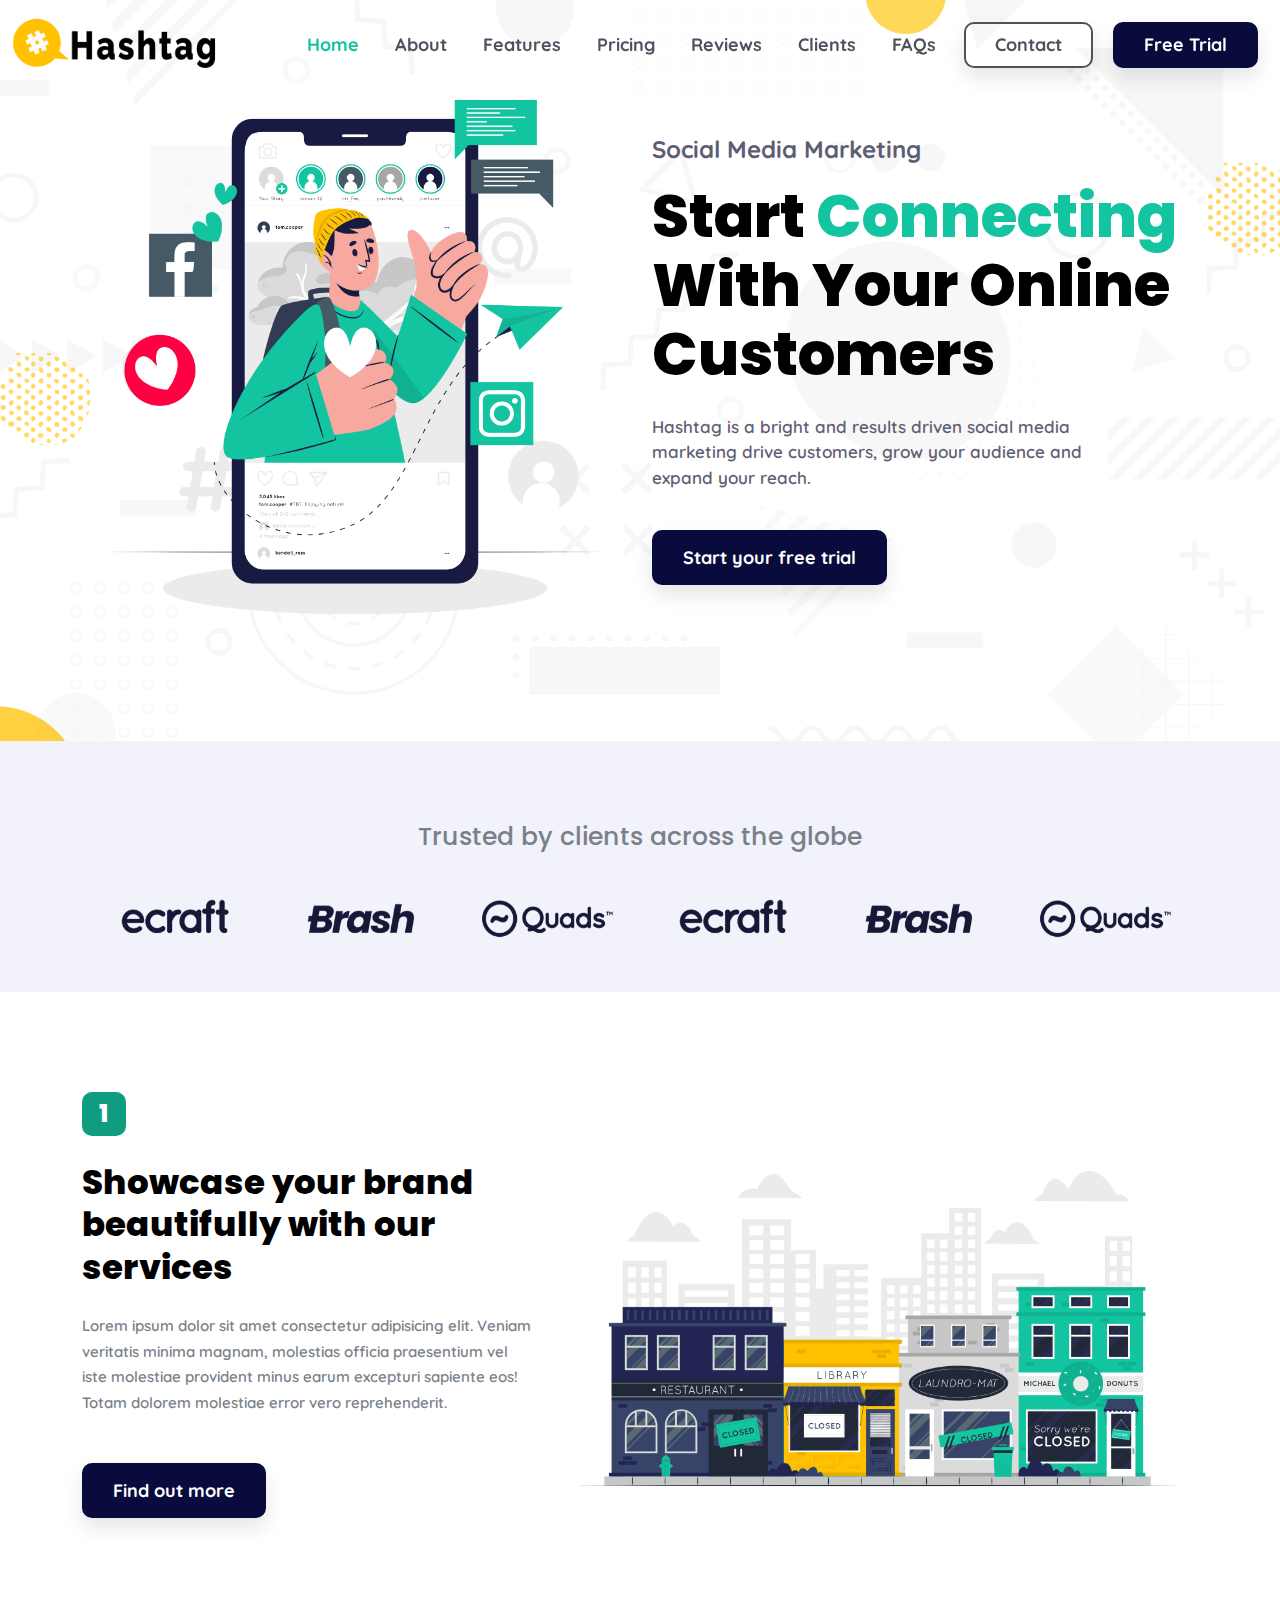
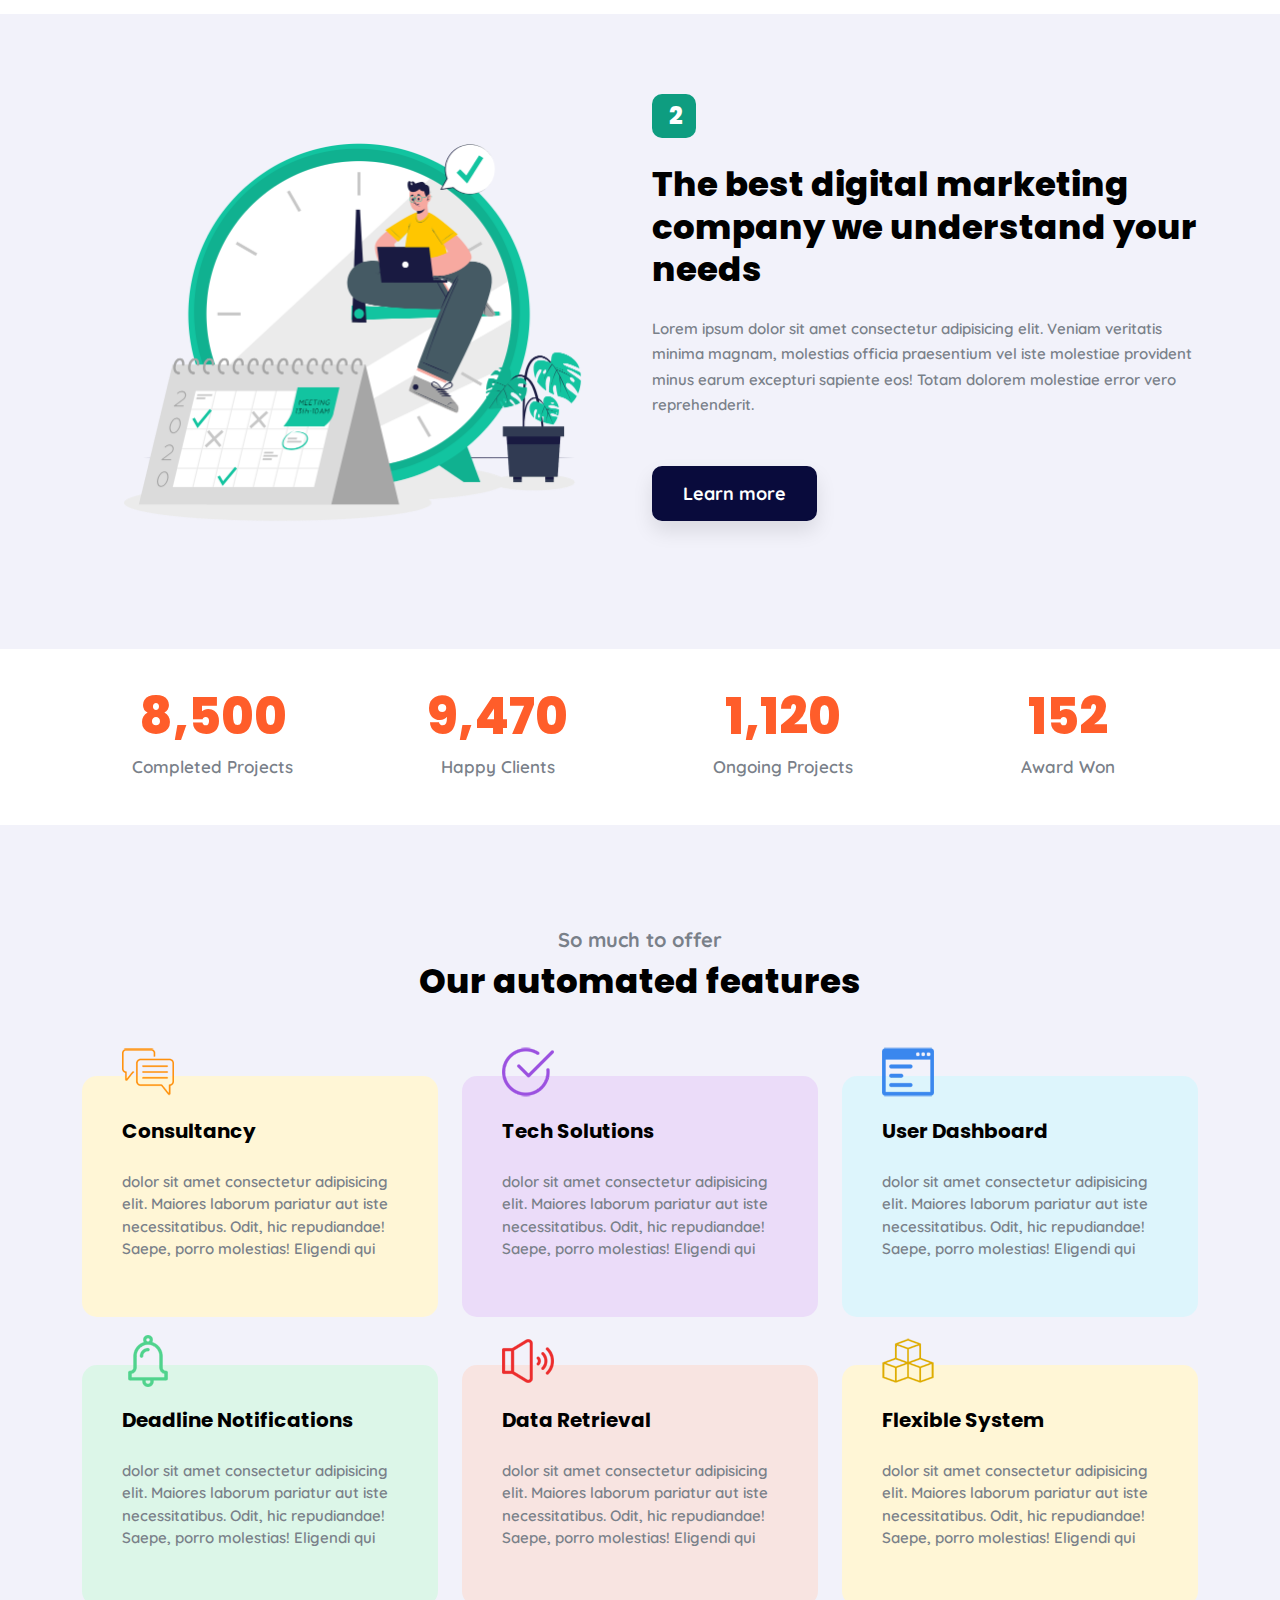
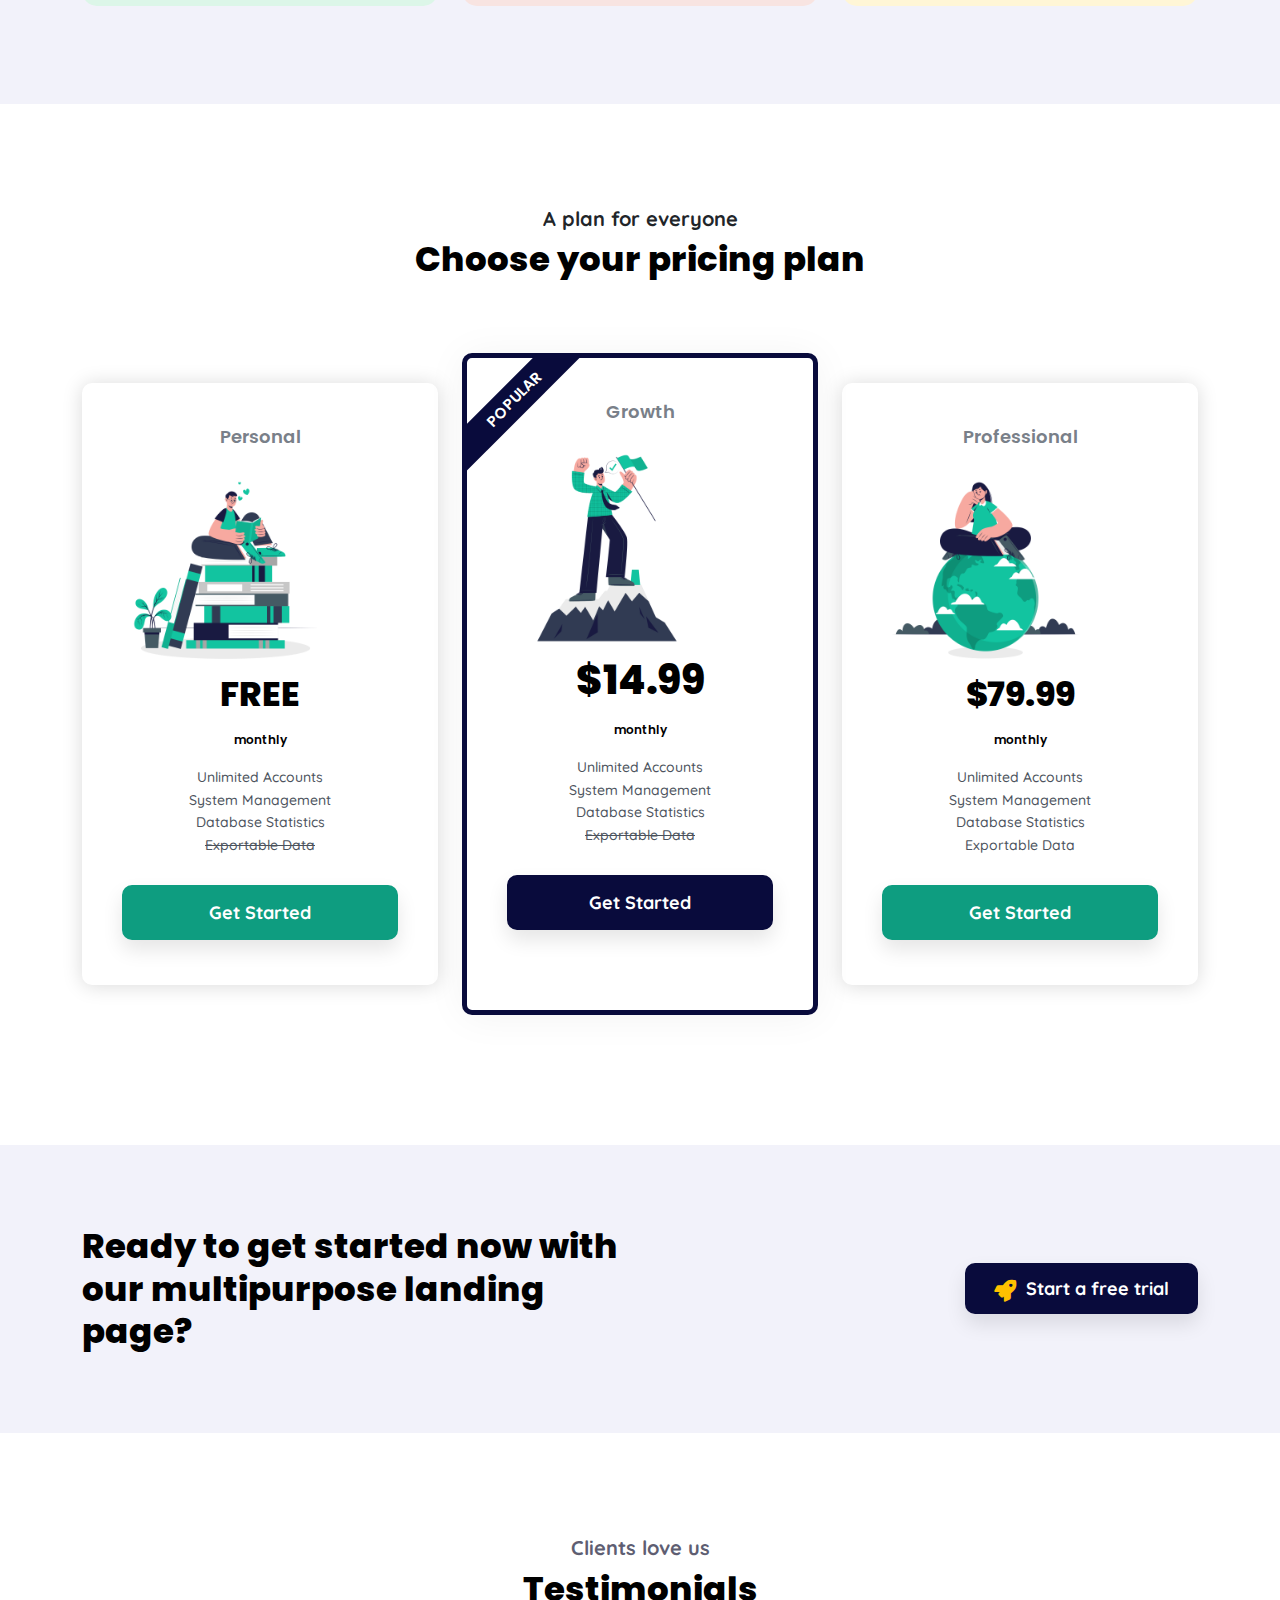
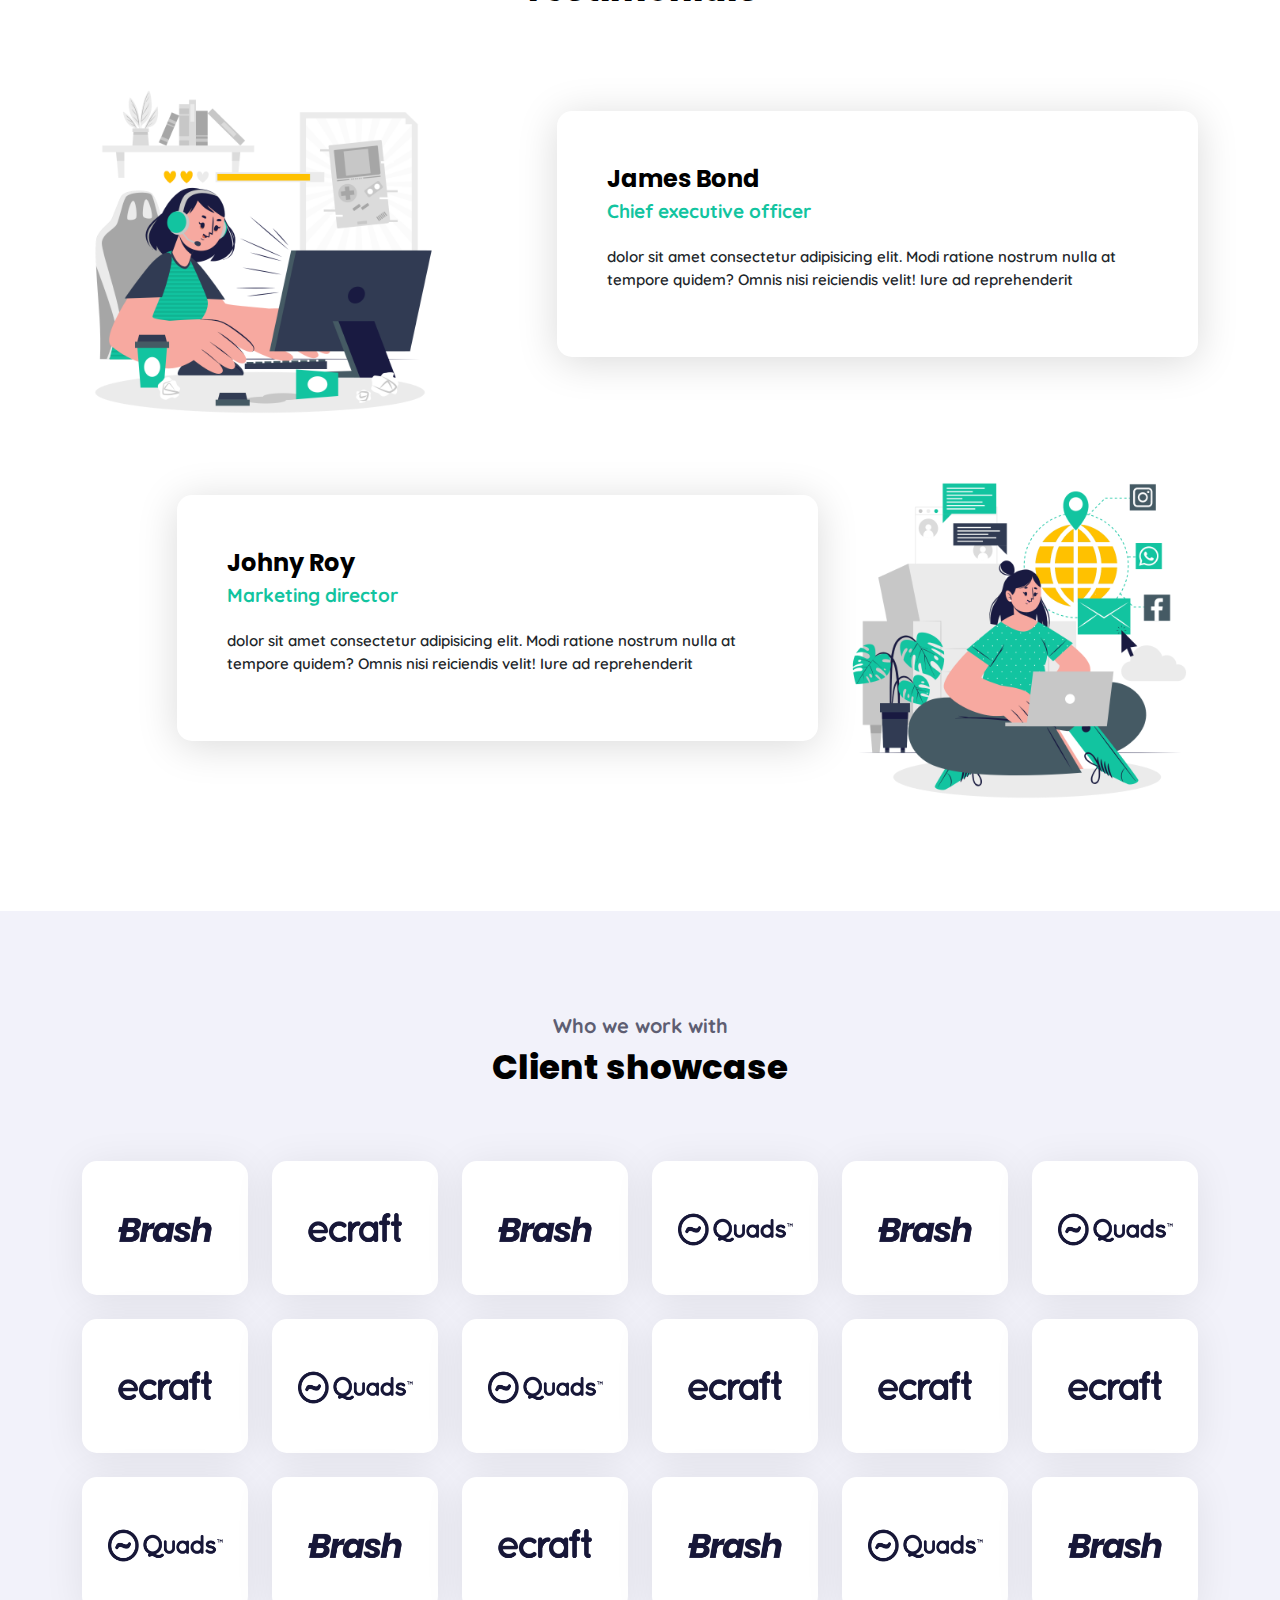
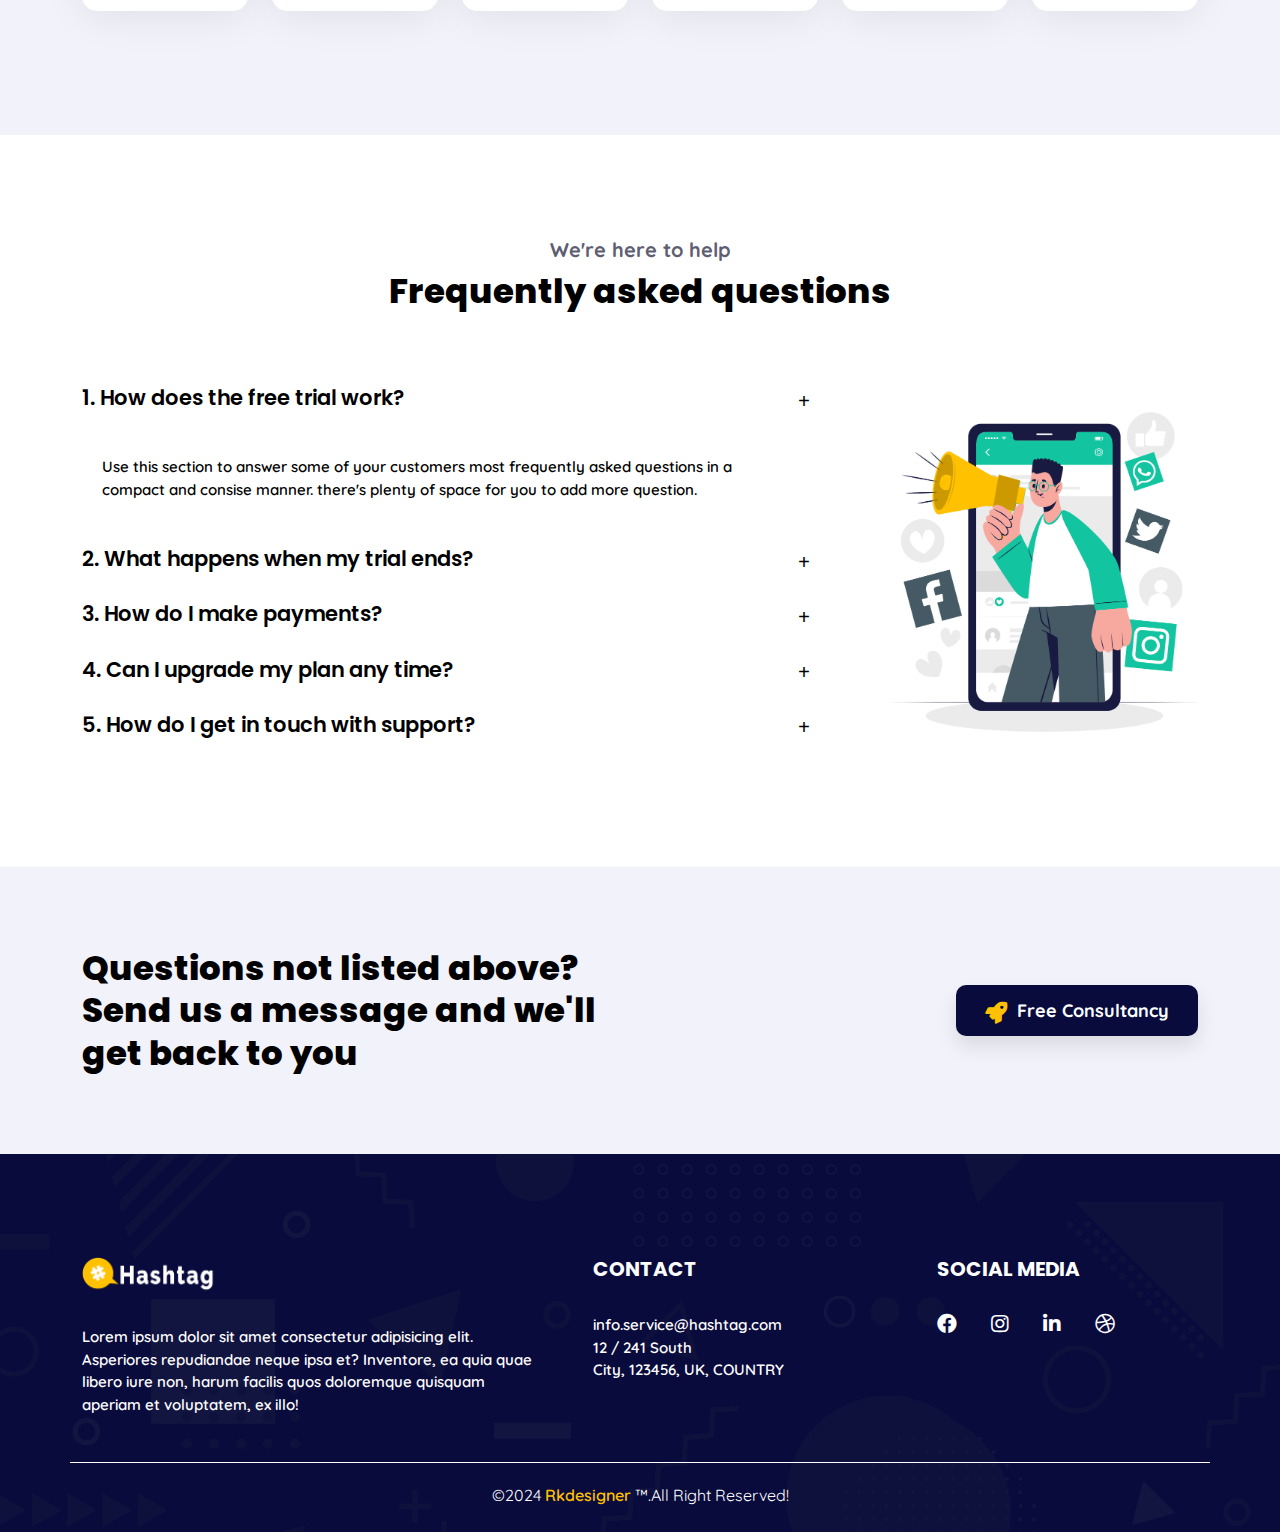
<file: index.html>
<!DOCTYPE html>
<html lang="en">
<head>
  <meta charset="UTF-8">
  <meta name="viewport" content="width=device-width, initial-scale=1.0">
  <title>Social Marketing </title>

  <!-- Favicon -->
 <link rel="icon" href="assets/images/favicon.png" type="images/png">

<!-- font Awesome cdn link -->
 <link rel="stylesheet" href="https://cdnjs.cloudflare.com/ajax/libs/font-awesome/5.15.4/css/all.min.css" integrity="sha512-1ycn6IcaQQ40/MKBW2W4Rhis/DbILU74C1vSrLJxCq57o941Ym01SwNsOMqvEBFlcgUa6xLiPY/NS5R+E6ztJQ==" crossorigin="anonymous" referrerpolicy="no-referrer" />

  <!-- Bootstrap-5 css  file -->
  <link rel="stylesheet" href="bootstrap/bootstrap.min.css">

  <!-- owl.carousel css file -->
   <link rel="stylesheet" href="css/owl.carousel.css">
   <link rel="stylesheet" href="css/owl.theme.default.css"
   >
  <!-- custom css -->
  <link rel="stylesheet" href="css/style.css">
  <link rel="stylesheet" href="css/responsive-style.css">


</head>
<body data-bs-spy="scroll" data-bs-target=".navbar" data-bs-offset="85">

  <!-- Navbar section -->
   <header class="header_wrapper">
  <nav class="navbar navbar-expand-lg fixed-top">
    <div class="container-fluid">
      <a class="navbar-brand" href="#">
        <img src="assets/images/logo-new.png" class="img-fluid" alt="logo">
      </a>
      <button class="navbar-toggler pe-0" type="button" data-bs-toggle="collapse" 
      data-bs-target="#navbarNav" aria-controls="navbarNav" aria-expanded="false" aria-label="Toggle navigation">

        <!-- <span class="navbar-toggler-icon"></span> -->
         <i class="fas fa-stream navbar-toggler-icon"></i>
      </button>
      <div class="collapse navbar-collapse justify-content-end" id="navbarNav">
        <ul class="navbar-nav menu-navbar-nav">
          <li class="nav-item">
            <a class="nav-link active" aria-current="page" href="#home">Home</a>
          </li>
          <li class="nav-item">
            <a class="nav-link" href="#about">About</a>
          </li>
          <li class="nav-item">
            <a class="nav-link" href="#features">Features</a>
          </li>
          <li class="nav-item">
            <a class="nav-link" href="#pricing">Pricing</a>
          </li>
          <li class="nav-item">
            <a class="nav-link" href="#reviews">Reviews</a>
          </li>
          <li class="nav-item">
            <a class="nav-link" href="#brands">Clients</a>
          </li>

          <li class="nav-item">
            <a class="nav-link" href="#faqs">FAQs</a>
          </li>
        </ul>

         <ul class="navbar-nav">
          <li class="nav-item text-center">
            <a class="nav-link learn-more-btn btn-extra-header" href="#contact">Contact</a>
          </li>

          <li class="nav-item text-center">
            <a class="nav-link learn-more-btn" href="#contact">Free Trial</a>
          </li>
         </ul>
      </div>
    </div>
  </nav>
</header>

  <!-- Navbar section Exit -->


  <!-- Banner section -->
    <section id="home" class="banner_wrapper">
      <div class="container">
        <div class="row align-items-center">
           <div class="col-md-6 header-img-section">
            <img src="assets/images/hero_img.png" class="img-fluid" alt="banner">
           </div>
            
           <div class="col-md-6 my-5 my-md-0 text-center text-md-start">
            <p class="banner-subtitle">Social Media Marketing</p>
            <h1 class="banner-title">Start <span>connecting</span> with your online customers</h1>
            <p class="banner-title-text">Hashtag is a bright and results driven social media marketing drive customers, grow your audience and expand your reach.</p>
            <div class="learn-more-btn-section">
              <a class="nav-link learn-more-btn btn-header" href="#about">Start your free trial</a>
            </div>
           </div>



        </div>
      </div>

    </section>

  <!-- Banner section Exit -->

  <!-- Client section -->
   <div class="clients">
    <div class="container">
      <div class="row">
        <div class="col-12 text-center">
          <h2>Trusted by clients across the globe</h2>
        </div>
        <div class="col-12">
          <div class="owl-carousel client-slider-section">
            <div class="item">
              <img src="assets/images/dummy_logo1.png" alt="">
            </div>
            <div class="item">
              <img src="assets/images/dummy_logo2.png" alt="">
            </div>

            <div class="item">
              <img src="assets/images/dummy_logo3.png" alt="">
            </div>

            <div class="item">
              <img src="assets/images/dummy_logo1.png" alt="">
            </div>

            <div class="item">
              <img src="assets/images/dummy_logo2.png" alt="">
            </div>

            <div class="item">
              <img src="assets/images/dummy_logo3.png" alt="">
            </div>
          </div>
        </div>
      </div>
    </div>
   </div>


  <!-- Client section Exit -->


  <!-- About section -->
 <section id="about" class="about_wrapper">
  <div class="container">
 <div class="row align-items-center">
 <div class="col-sm-12 col-lg-5 text-center text-lg-start">
  <p class="about_number">1</p>
  <h2 class="about_title">Showcase your brand beautifully with our services</h2>
  <p class="about_text">Lorem ipsum dolor sit amet consectetur adipisicing elit. Veniam veritatis minima magnam, molestias officia praesentium vel iste molestiae provident minus earum excepturi sapiente eos! Totam dolorem molestiae error vero reprehenderit.</p>
  <div class="my-5">
    <a class="learn-more-btn" href="#">Find out more</a>
  </div>
 </div>

 <div class="col-sm-12 col-lg-7 text-center text-md-start">
  <img src="assets/images/commerce.png" class="img-fluid" alt="">
 </div>
 </div>
  </div>

  <div class="innovate mt-5">
    <div class="container">
      <div class="row align-items-center">
        <div class="col-sm-12 col-lg-6 px-5 text-center text-md-start">
          <img src="assets/images/innovation.png" class="img-fluid" alt="">
        </div>

        <div class="col-sm-12 col-lg-6 text-center text-lg-start">
          <p class="about_number">2</p>
          <h2 class="about_title">The best digital marketing company we understand your needs</h2>
          <p class="about_text">Lorem ipsum dolor sit amet consectetur adipisicing elit. Veniam veritatis minima magnam, molestias officia praesentium vel iste molestiae provident minus earum excepturi sapiente eos! Totam dolorem molestiae error vero reprehenderit.</p>
          <div class="my-5">
          <a class="learn-more-btn" href="#">Learn more</a>
        </div>
        </div>
      </div>
    </div>
  </div>

  <div class="projects">
    <div class="container">
      <div class="row">
        <div class="col-sm-6 col-lg-3 text-center">
          <h2>8,500</h2>
          <p>Completed Projects</p>

        </div>

        <div class="col-sm-6 col-lg-3 text-center">
          <h2>9,470</h2>
          <p>Happy Clients</p>
          
        </div>


        <div class="col-sm-6 col-lg-3 text-center">
          <h2>1,120</h2>
          <p>Ongoing Projects</p>
          
        </div>


        <div class="col-sm-6 col-lg-3 text-center">
          <h2>152</h2>
          <p>Award Won</p>
          
        </div>
      </div>
    </div>
  </div>
 </section>

  <!-- About section Exit -->


  <!-- Features section -->
 <section id="features" class="features_wrapper">
  <div class="container">
    <div class="row">
      <div class="col-lg12 text-center mb-5">
        <p class="features_subtitle">So much to offer</p>
        <h2 class="features_title">Our automated features</h2>
      </div>
    </div>

    <div class="row">
      <div class="col-lg-4 col-sm-6 mb-5">
        <div class="ft-1">
          <h3>Consultancy</h3>
          <p class="features_text">dolor sit amet consectetur adipisicing elit. Maiores laborum pariatur aut iste necessitatibus. Odit, hic repudiandae! Saepe, porro molestias! Eligendi qui</p>
        </div>
      </div>

      <div class="col-lg-4 col-sm-6 mb-5">
        <div class="ft-2">
          <h3>Tech Solutions</h3>
          <p class="features_text">dolor sit amet consectetur adipisicing elit. Maiores laborum pariatur aut iste necessitatibus. Odit, hic repudiandae! Saepe, porro molestias! Eligendi qui</p>
        </div>
      </div>

      <div class="col-lg-4 col-sm-6 mb-5">
        <div class="ft-3">
          <h3>User Dashboard</h3>
          <p class="features_text">dolor sit amet consectetur adipisicing elit. Maiores laborum pariatur aut iste necessitatibus. Odit, hic repudiandae! Saepe, porro molestias! Eligendi qui</p>
        </div>
      </div>

      <div class="col-lg-4 col-sm-6 mb-5">
        <div class="ft-4">
          <h3>Deadline Notifications</h3>
          <p class="features_text">dolor sit amet consectetur adipisicing elit. Maiores laborum pariatur aut iste necessitatibus. Odit, hic repudiandae! Saepe, porro molestias! Eligendi qui</p>
        </div>
      </div>

      
      <div class="col-lg-4 col-sm-6 mb-5">
        <div class="ft-5">
          <h3>Data Retrieval</h3>
          <p class="features_text">dolor sit amet consectetur adipisicing elit. Maiores laborum pariatur aut iste necessitatibus. Odit, hic repudiandae! Saepe, porro molestias! Eligendi qui</p>
        </div>
      </div>

      <div class="col-lg-4 col-sm-6 mb-5">
        <div class="ft-6">
          <h3>Flexible System</h3>
          <p class="features_text">dolor sit amet consectetur adipisicing elit. Maiores laborum pariatur aut iste necessitatibus. Odit, hic repudiandae! Saepe, porro molestias! Eligendi qui</p>
        </div>
      </div>



    </div>
  </div>
 </section>

  <!-- Features section Exit -->


  <!-- Pricing section -->
 <section id="pricing" class="price_wrapper">
  <div class="container">
    <div class="row">
      <div class="col-12 text-center mb-5">
        <p class="pricing_subtitle">A plan for everyone</p>
        <h2 class="pricing_title">Choose your pricing plan</h2>
      </div>
    </div>

    <div class="row align-items-center px-3 px-lg-0">
      <div class="col-sm-6 col-lg-4">
        <div class="pricing_card pricing_one">
          <p class="pricing_period">Personal</p>
          <img src="assets/images/personal.png" class="img-fluid" alt="">
          <p class="pricing_rate">FREE</p>
          <P class="pricing_text">monthly</P>
          <div class="pricing_all_plan">
            <ul>
              <li>Unlimited Accounts</li>
              <li>System Management</li>
              <li>Database Statistics</li>
              <li><strike>Exportable Data</strike></li>
            </ul>
          </div>
          <a href="#contact" class="learn-more-btn m-0">Get Started</a>
        </div>
      </div>


      <div class="col-sm-6 col-lg-4 position-relative">
        <p class="pricing_ribbon"><span>Popular</span></p>
        <div class="pricing_card featured">
          <p class="pricing_period">Growth</p>
          <img src="assets/images/growth.png" class="img-fluid" alt="">
          <p class="pricing_rate">$14.99</p>
          <P class="pricing_text">monthly</P>
          <div class="pricing_all_plan">
            <ul>
              <li>Unlimited Accounts</li>
              <li>System Management</li>
              <li>Database Statistics</li>
              <li><strike>Exportable Data</strike></li>
            </ul>
          </div>
          <a href="#contact" class="learn-more-btn btn-featured">Get Started</a>
        </div>
      </div>



      <div class="col-sm-6 col-lg-4">
        <div class="pricing_card">
          <p class="pricing_period">Professional</p>
          <img src="assets/images/professional.png" class="img-fluid" alt="">
          <p class="pricing_rate">$79.99</p>
          <P class="pricing_text">monthly</P>
          <div class="pricing_all_plan">
            <ul>
              <li>Unlimited Accounts</li>
              <li>System Management</li>
              <li>Database Statistics</li>
              <li>Exportable Data</li>
            </ul>
          </div>
          <a href="#contact" class="learn-more-btn m-0">Get Started</a>
        </div>
      </div>



    </div>
  </div>

  <!-- Free trial -->
   <div class="free_trial">
    <div class="container">
      <div class="row align-items-center">
        <div class="col-sm-12 col-lg-6 text-center text-lg-start">
          <h2 class="free_title">Ready to get started now with our multipurpose landing page?</h2>
        </div>
        <div class="col-sm-12 col-lg-6 text-center text-lg-end mt-4 mt-lg-0">
          <a class="learn-more-btn" href="#contact"><i class="fa fa-rocket"></i> Start a free trial</a>
        </div>
      </div>
    </div>
   </div>
 </section>

  <!-- Pricing section Exit -->

<!-- Reviews section -->
<section id="reviews" class="testimonial_wrapper">
  <div class="container">
    <div class="row">
      <div class="col-12 text-center">
        <p class="testimonial_subtitle">Clients love us</p>
        <h2 class="testimonial_title">Testimonials</h2>
      </div>

    </div>
    <div class="row align-items-center mb-5">
      <div class="col-sm-12 col-lg-4 mb-5 mb-lg-0">
        <img src="assets/images/testimonial1.png" class="img-fluid" alt="">
      </div>

      <div class="col-sm-12 col-lg-7 offset-lg-1 mb-5 mg-lg-0">
        <div class="testimonial_card">
          <h3>James Bond</h3>
          <p class="testimonial_role">Chief executive officer</p>
          <p class="testimonial_text">dolor sit amet consectetur adipisicing elit. Modi ratione nostrum nulla at tempore quidem? Omnis nisi reiciendis velit! Iure ad reprehenderit</p>
        </div>
      </div>
    </div>


    <div class="row align-items-center flex-sm-row-reverse">
      <div class="col-sm-12 col-lg-4 offset=lg-1 mb-5 mb-lg-0">
        <img src="assets/images/testimonial2.png" class="img-fluid" alt="">
      </div>

      <div class="col-sm-12 col-lg-7 mb-5 mg-lg-0">
        <div class="testimonial_card">
          <h3>Johny Roy</h3>
          <p class="testimonial_role">Marketing director</p>
          <p class="testimonial_text">dolor sit amet consectetur adipisicing elit. Modi ratione nostrum nulla at tempore quidem? Omnis nisi reiciendis velit! Iure ad reprehenderit</p>
        </div>
      </div>
    </div>
  </div>
</section>


  <!-- Reviews section Exit -->


  <!-- Brands section -->
   <section id="brands" class="brand_wrapper">
    <div class="container">
      <div class="row">
        <div class="col-12 text-center mb-5">
          <p class="brand_subtitle">Who we work with</p>
          <h2 class="brand_title">Client showcase</h2>
        </div>
      </div>
      <div class="row justify-content-center">
        <div class="col-sm-2 col1 showcase_card align-self-center">
          <a href="#"><img src="assets/images/dummy_logo2.png" class="img-fluid mb-4" alt=""></a>
          <a href="#"><img src="assets/images/dummy_logo1.png" class="img-fluid mb-4" alt=""></a>
          <a href="#"><img src="assets/images/dummy_logo3.png" class="img-fluid mb-4" alt=""></a>
        </div>

        <div class="col-sm-2 col1 showcase_card align-self-center">
          <a href="#"><img src="assets/images/dummy_logo1.png" class="img-fluid mb-4" alt=""></a>
          <a href="#"><img src="assets/images/dummy_logo3.png" class="img-fluid mb-4" alt=""></a>
          <a href="#"><img src="assets/images/dummy_logo2.png" class="img-fluid mb-4" alt=""></a>
        </div>



        <div class="col-sm-2 col1 showcase_card align-self-center">
          <a href="#"><img src="assets/images/dummy_logo2.png" class="img-fluid mb-4" alt=""></a>
          <a href="#"><img src="assets/images/dummy_logo3.png" class="img-fluid mb-4" alt=""></a>
          <a href="#"><img src="assets/images/dummy_logo1.png" class="img-fluid mb-4" alt=""></a>
        </div>


        <div class="col-sm-2 col1 showcase_card align-self-center">
          <a href="#"><img src="assets/images/dummy_logo3.png" class="img-fluid mb-4" alt=""></a>
          <a href="#"><img src="assets/images/dummy_logo1.png" class="img-fluid mb-4" alt=""></a>
          <a href="#"><img src="assets/images/dummy_logo2.png" class="img-fluid mb-4" alt=""></a>
        </div>


        <div class="col-sm-2 col1 showcase_card align-self-center">
          <a href="#"><img src="assets/images/dummy_logo2.png" class="img-fluid mb-4" alt=""></a>
          <a href="#"><img src="assets/images/dummy_logo1.png" class="img-fluid mb-4" alt=""></a>
          <a href="#"><img src="assets/images/dummy_logo3.png" class="img-fluid mb-4" alt=""></a>
        </div>


        <div class="col-sm-2 col1 showcase_card align-self-center">
          <a href="#"><img src="assets/images/dummy_logo3.png" class="img-fluid mb-4" alt=""></a>
          <a href="#"><img src="assets/images/dummy_logo1.png" class="img-fluid mb-4" alt=""></a>
          <a href="#"><img src="assets/images/dummy_logo2.png" class="img-fluid mb-4" alt=""></a>
        </div>
      </div>
    </div>
   </section>

  <!-- Brands section Exit -->

  <!-- FAQ section -->
   <section id="faqs" class="faq_wrapper">
    <div class="container">
      <div class="row">
        <div class="col-12 text-center mb-5">
          <p class="faq_subtitle">We're here to help</p>
          <h2 class="faq_title">Frequently asked questions</h2>
        </div>
      </div>
      <div class="row align-items-center">
       <div class="col-sm-12 col-lg-8 mb-5 mb-lg-0">
        <div class="accordion accordion-flush" id="accordionExample">
          <div class="accordion-item">
            <h2 class="accordion-header" id="headingOne">

              <button class="accordion-button collapsed" type="button" 
              data-bs-toggle="collapse" data-bs-target="#collapseOne" aria-expanded="true" aria-controls="collapseOne">
                1. How does the free trial work?
              </button>
            </h2>
            <div id="collapseOne" class="accordion-collapse collapse show" aria-labelledby="headingOne" data-bs-parent="#accordionExample">
              <div class="accordion-body">
                Use this section to answer some of your customers most frequently asked questions in a compact and consise manner. there's plenty of space for you to add more question.
              </div>
            </div>
          </div>
          <div class="accordion-item">
            <h2 class="accordion-header" id="headingTwo">
              <button class="accordion-button collapsed" type="button" data-bs-toggle="collapse" data-bs-target="#collapseTwo" aria-expanded="false" aria-controls="collapseTwo">
               2. What happens when my trial ends?
              </button>
            </h2>
            <div id="collapseTwo" class="accordion-collapse collapse" aria-labelledby="headingTwo" data-bs-parent="#accordionExample">
              <div class="accordion-body">
                Use this section to answer some of your customers most frequently asked questions in a compact and consise manner. there's plenty of space for you to add more question.

              </div>
            </div>
          </div>
          <div class="accordion-item">
            <h2 class="accordion-header" id="headingThree">
              <button class="accordion-button collapsed" type="button" data-bs-toggle="collapse" data-bs-target="#collapseThree" aria-expanded="false" aria-controls="collapseThree">
                3. How do I make payments?
              </button>
            </h2>
            <div id="collapseThree" class="accordion-collapse collapse" aria-labelledby="headingThree" data-bs-parent="#accordionExample">
              <div class="accordion-body">
                Use this section to answer some of your customers most frequently asked questions in a compact and consise manner. there's plenty of space for you to add more question.

              </div>
            </div>
          </div>

          <div class="accordion-item">
            <h2 class="accordion-header" id="headingfour">
              <button class="accordion-button collapsed" type="button" data-bs-toggle="collapse" data-bs-target="#collapsefour" aria-expanded="false" aria-controls="collapsefour">
                4. Can I upgrade my plan any time?
              </button>
            </h2>
            <div id="collapsefour" class="accordion-collapse collapse" aria-labelledby="headingfour" data-bs-parent="#accordionExample">
              <div class="accordion-body">
                Use this section to answer some of your customers most frequently asked questions in a compact and consise manner. there's plenty of space for you to add more question.

              </div>
            </div>
          </div>

          <div class="accordion-item">
            <h2 class="accordion-header" id="headingFive">
              <button class="accordion-button collapsed" type="button" data-bs-toggle="collapse" data-bs-target="#collapseFive" aria-expanded="false" aria-controls="collapseFive">
                5. How do I get in touch with support?
              </button>
            </h2>
            <div id="collapseFive" class="accordion-collapse collapse" aria-labelledby="headingFive" data-bs-parent="#accordionExample">
              <div class="accordion-body">
                Use this section to answer some of your customers most frequently asked questions in a compact and consise manner. there's plenty of space for you to add more question.

              </div>
            </div>
          </div>
        </div>
       </div>

       <div class="col-sm-12 col-lg-4">
        <img src="assets/images/faq.png" class="img-fluid" alt="">
       </div>
      </div>
    </div>

      <!-- Send message -->
   <div class="free_trial">
    <div class="container">
      <div class="row align-items-center">
        <div class="col-sm-12 col-lg-6 text-center text-lg-start">
          <h2 class="free_title">Questions not listed above? Send us a message and we'll get back to you</h2>
        </div>
        <div class="col-sm-12 col-lg-6 text-center text-lg-end mt-4 mt-lg-0">
          <a class="learn-more-btn" href="#contact"><i class="fa fa-rocket"></i> Free Consultancy</a>
        </div>
      </div>
    </div>
   </div>
   </section>

  <!-- FAQ section Exit -->


  <!-- Footer section -->
 <section id="contact" class="footer_wrapper">
  <div class="container">
    <div class="row">
      <div class="col-lg-5 footer_logo mb-4 mb-lg-0">
        <img src="assets/images/logo-white.png" class="img-fluid" alt="">
        <p class="footer_text">Lorem ipsum dolor sit amet consectetur adipisicing elit. Asperiores repudiandae neque ipsa et? 
          Inventore, ea quia quae libero iure non, harum facilis quos doloremque quisquam aperiam et voluptatem, ex illo!</p>
      </div>

      <div class="col-lg-4 px-lg-5 mb-4 mb-lg-0">
        <h3 class="footer_title">Contact</h3>
        <p class="footer_text">
          <a href="#">info.service@hashtag.com</a><br>
          <a href="#" class="footer-address">12 / 241 South <br>City, 123456, UK, COUNTRY</a>
        </p>
      </div>
      <div class="col-lg-3 mb-4 mb-lg-0">
        <h3 class="footer_title">Social Media</h3>
        <a href="#" class="footer_social_media_icon"><i class="fab fa-facebook"></i></a>
        <a href="#" class="footer_social_media_icon"><i class="fab fa-instagram"></i></a>
        <a href="#" class="footer_social_media_icon"><i class="fab fa-linkedin-in"></i></a>
        <a href="#" class="footer_social_media_icon"><i class="fab fa-dribbble"></i></a>
      </div>

      <div class="col-12 footer_credits text-center">
        <span>&copy;2024 <a href="#" target="_blank" title="rkdesigner">Rkdesigner</a>
        &trade;.All Right Reserved!</span>
      </div>



    </div>
  </div>
 </section>

  <!-- Footer section Exit -->

  <!-- Bootstrap-5 js file -->
  <script src="bootstrap/bootstrap.js"></script>

  <!-- jquery js file -->
   <script src="js/jquery.min.js"></script>

   <!-- owl carusel js file -->
   <script src="js/owl.carousel.js"></script>

  <!-- custom js file -->
   <script src="js/main.js"></script>
</body>
</html>
</file>
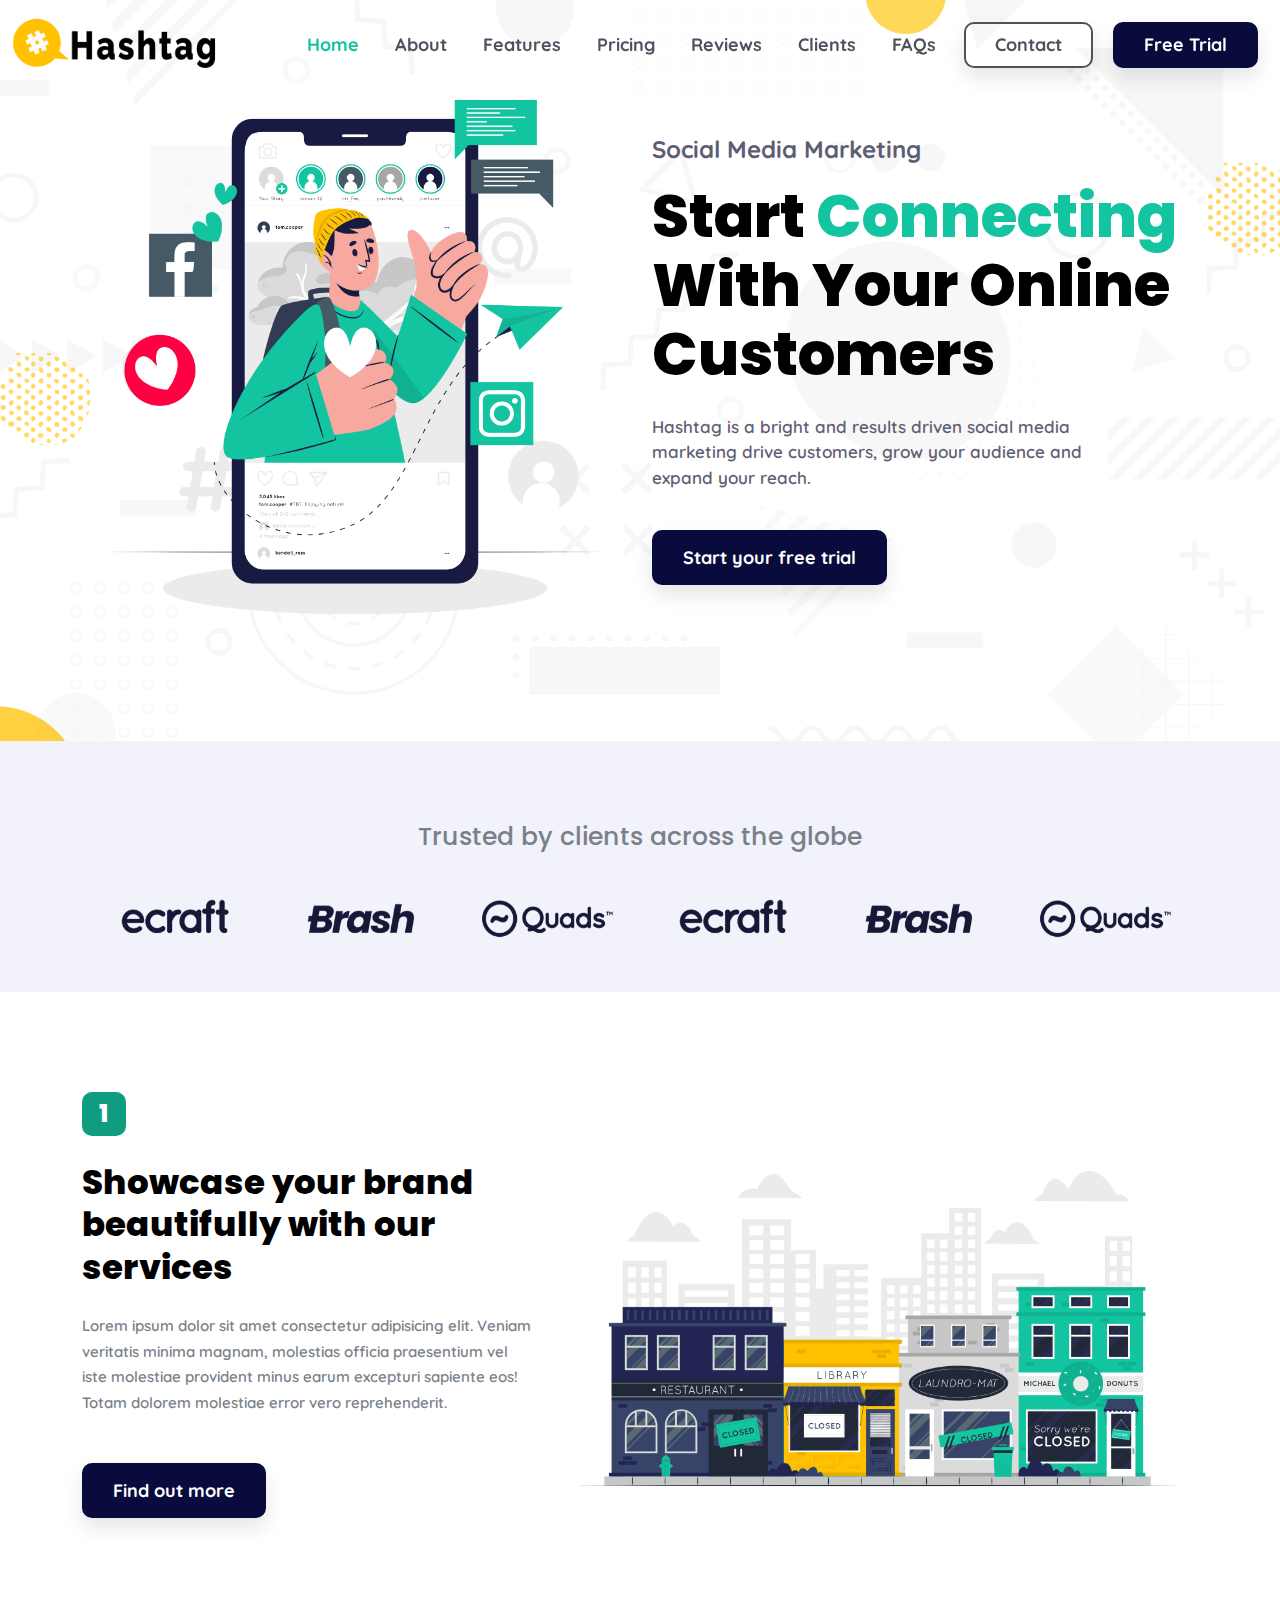
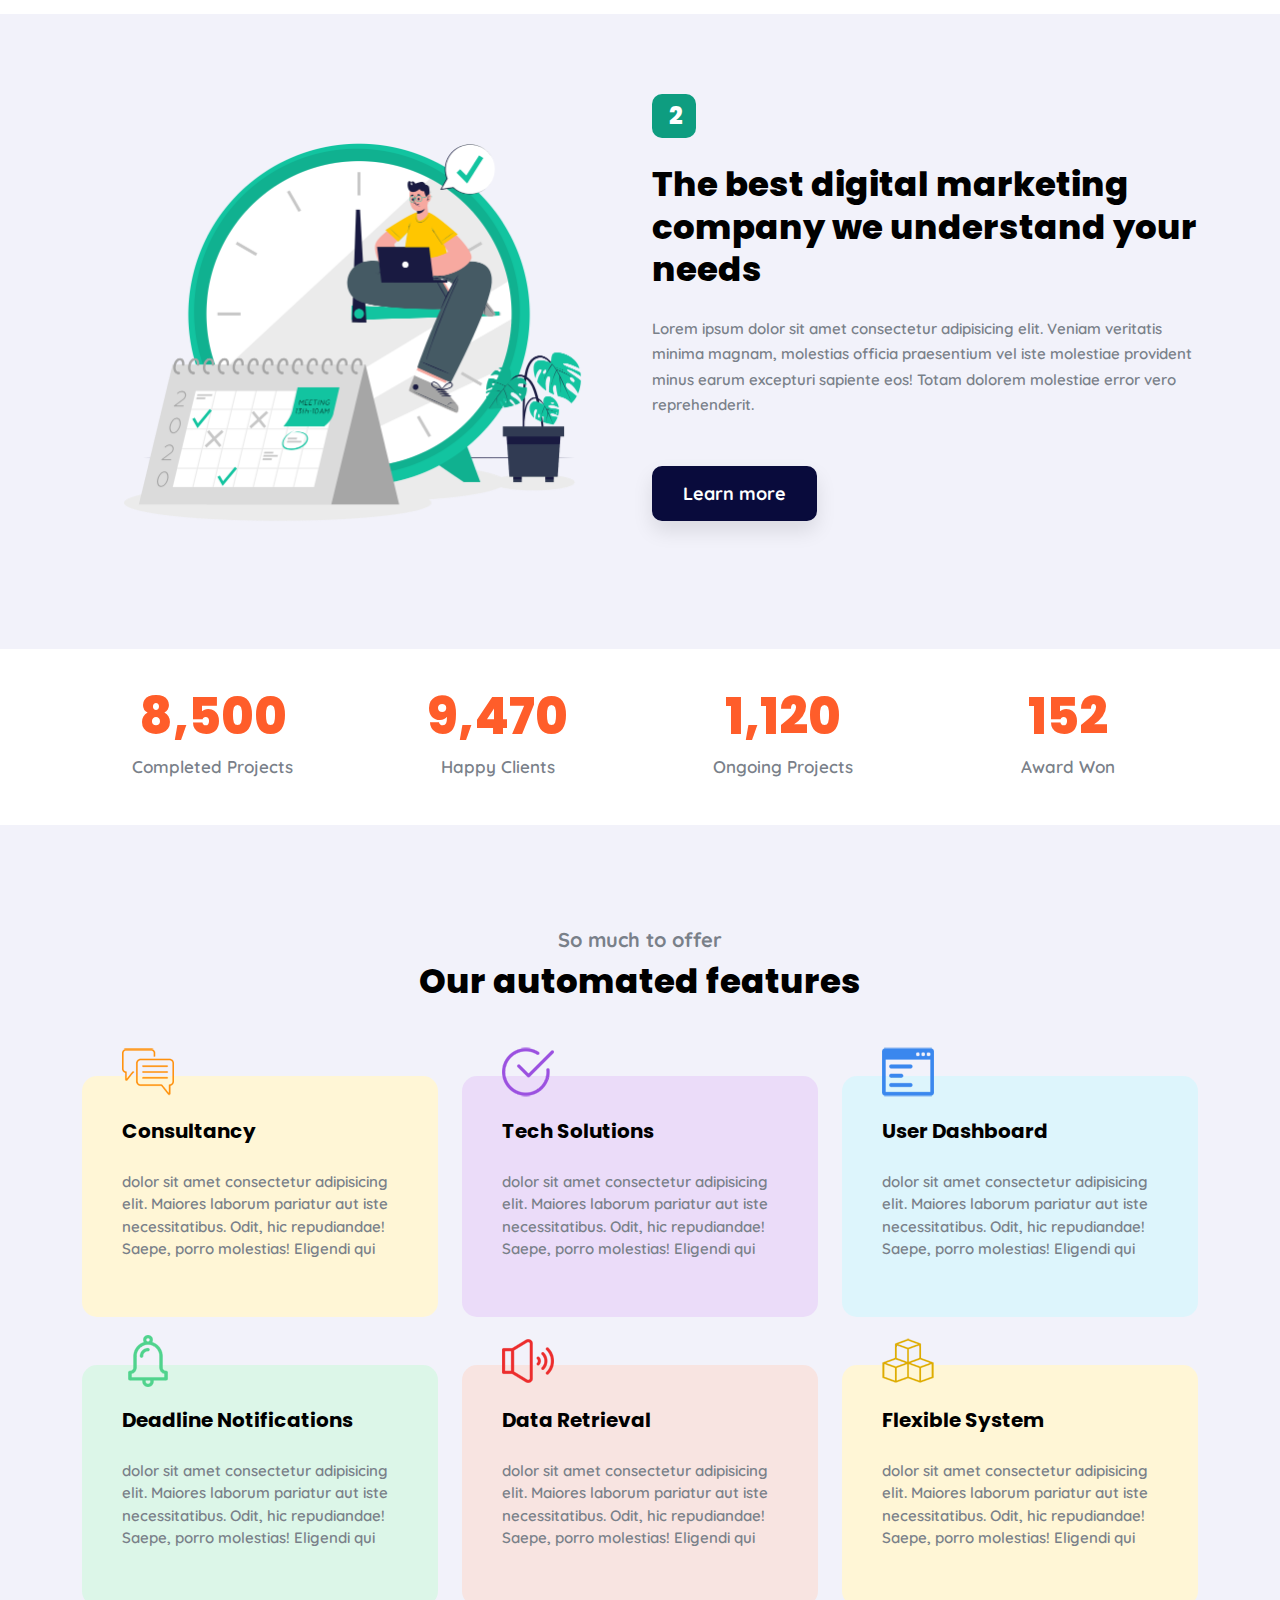
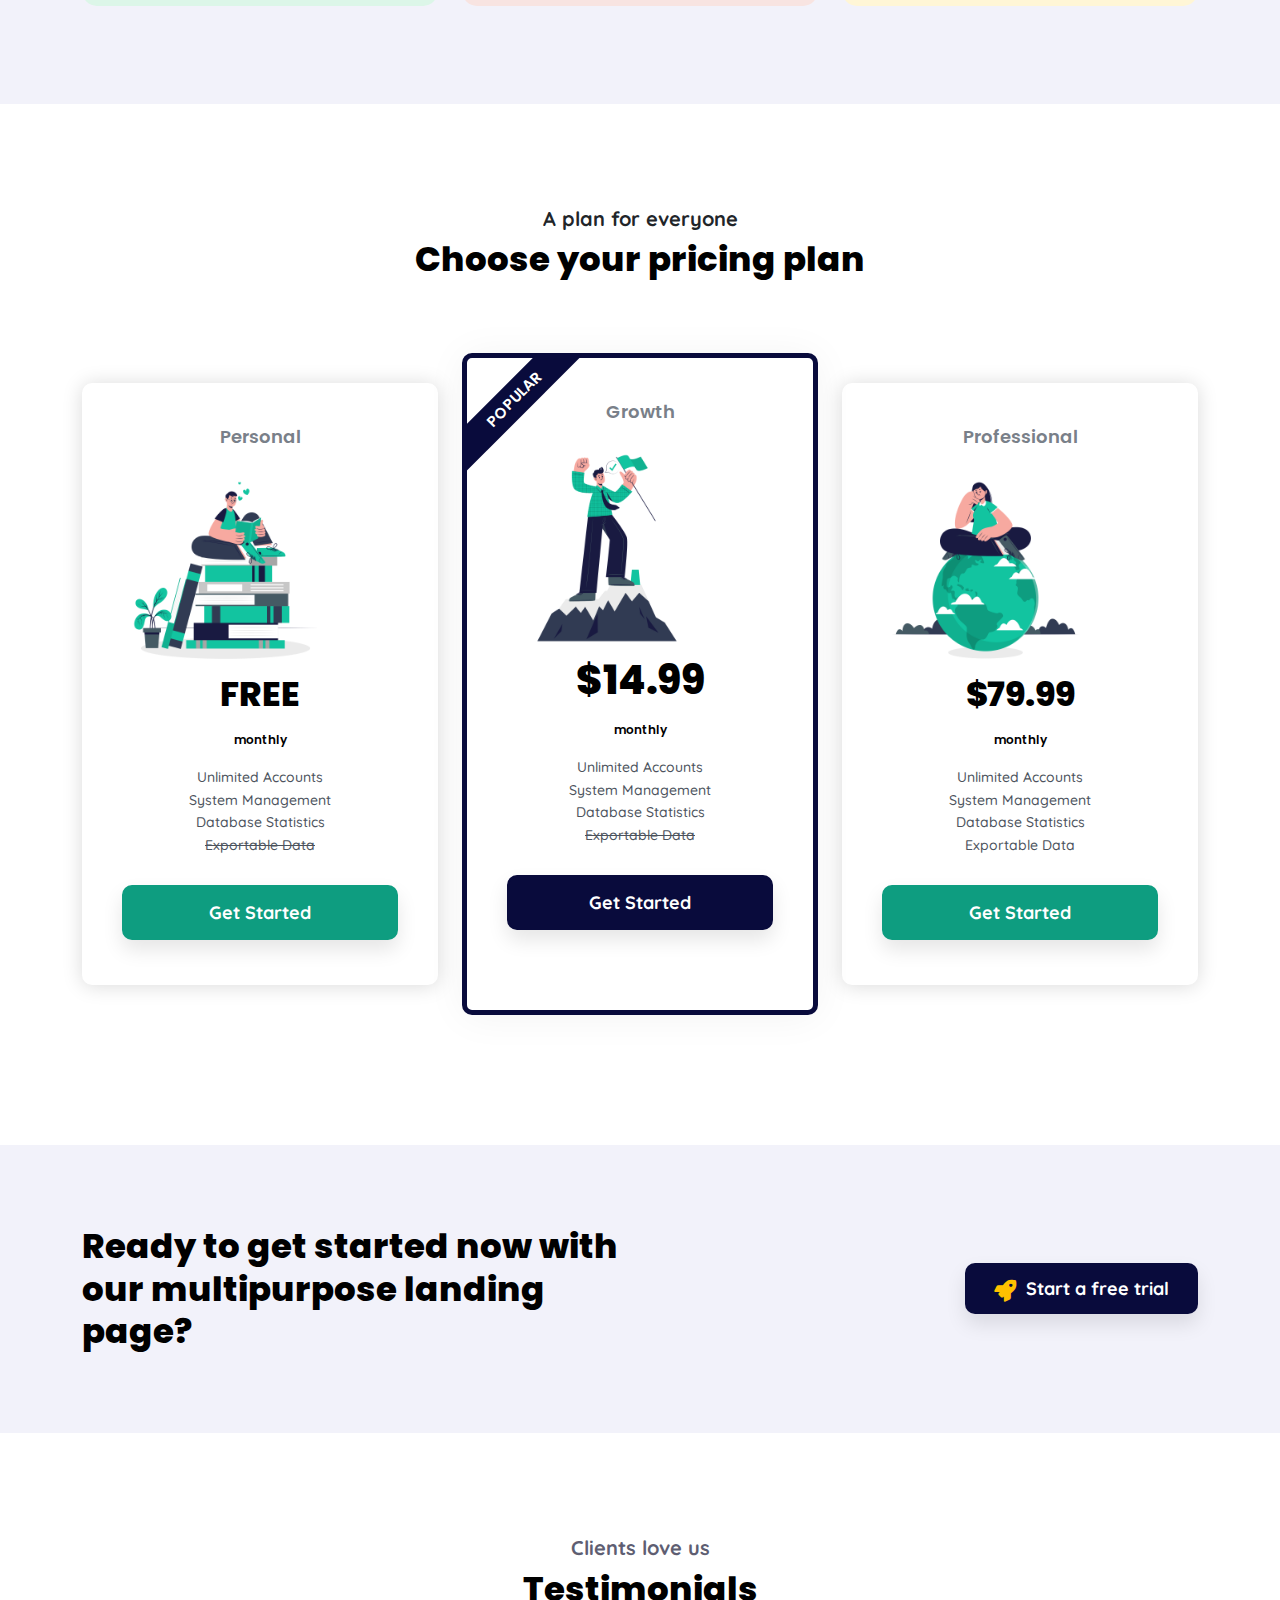
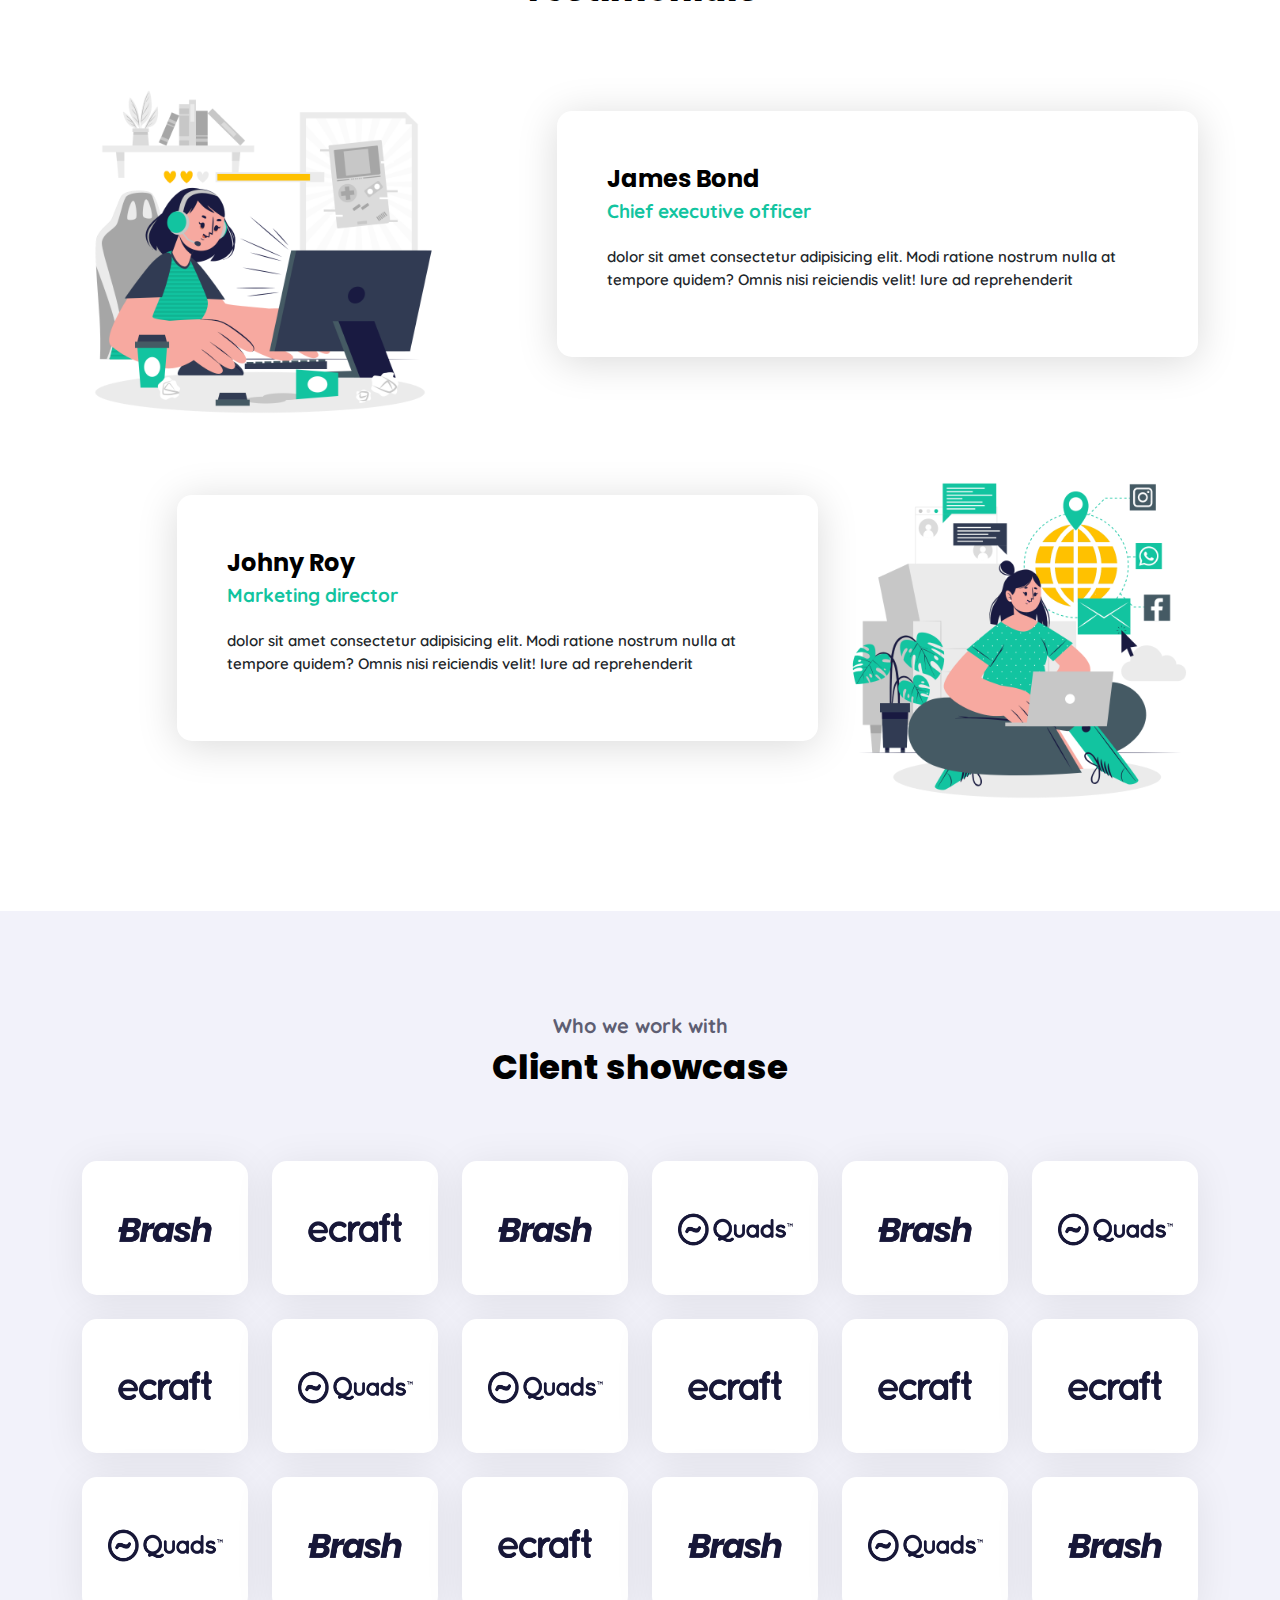
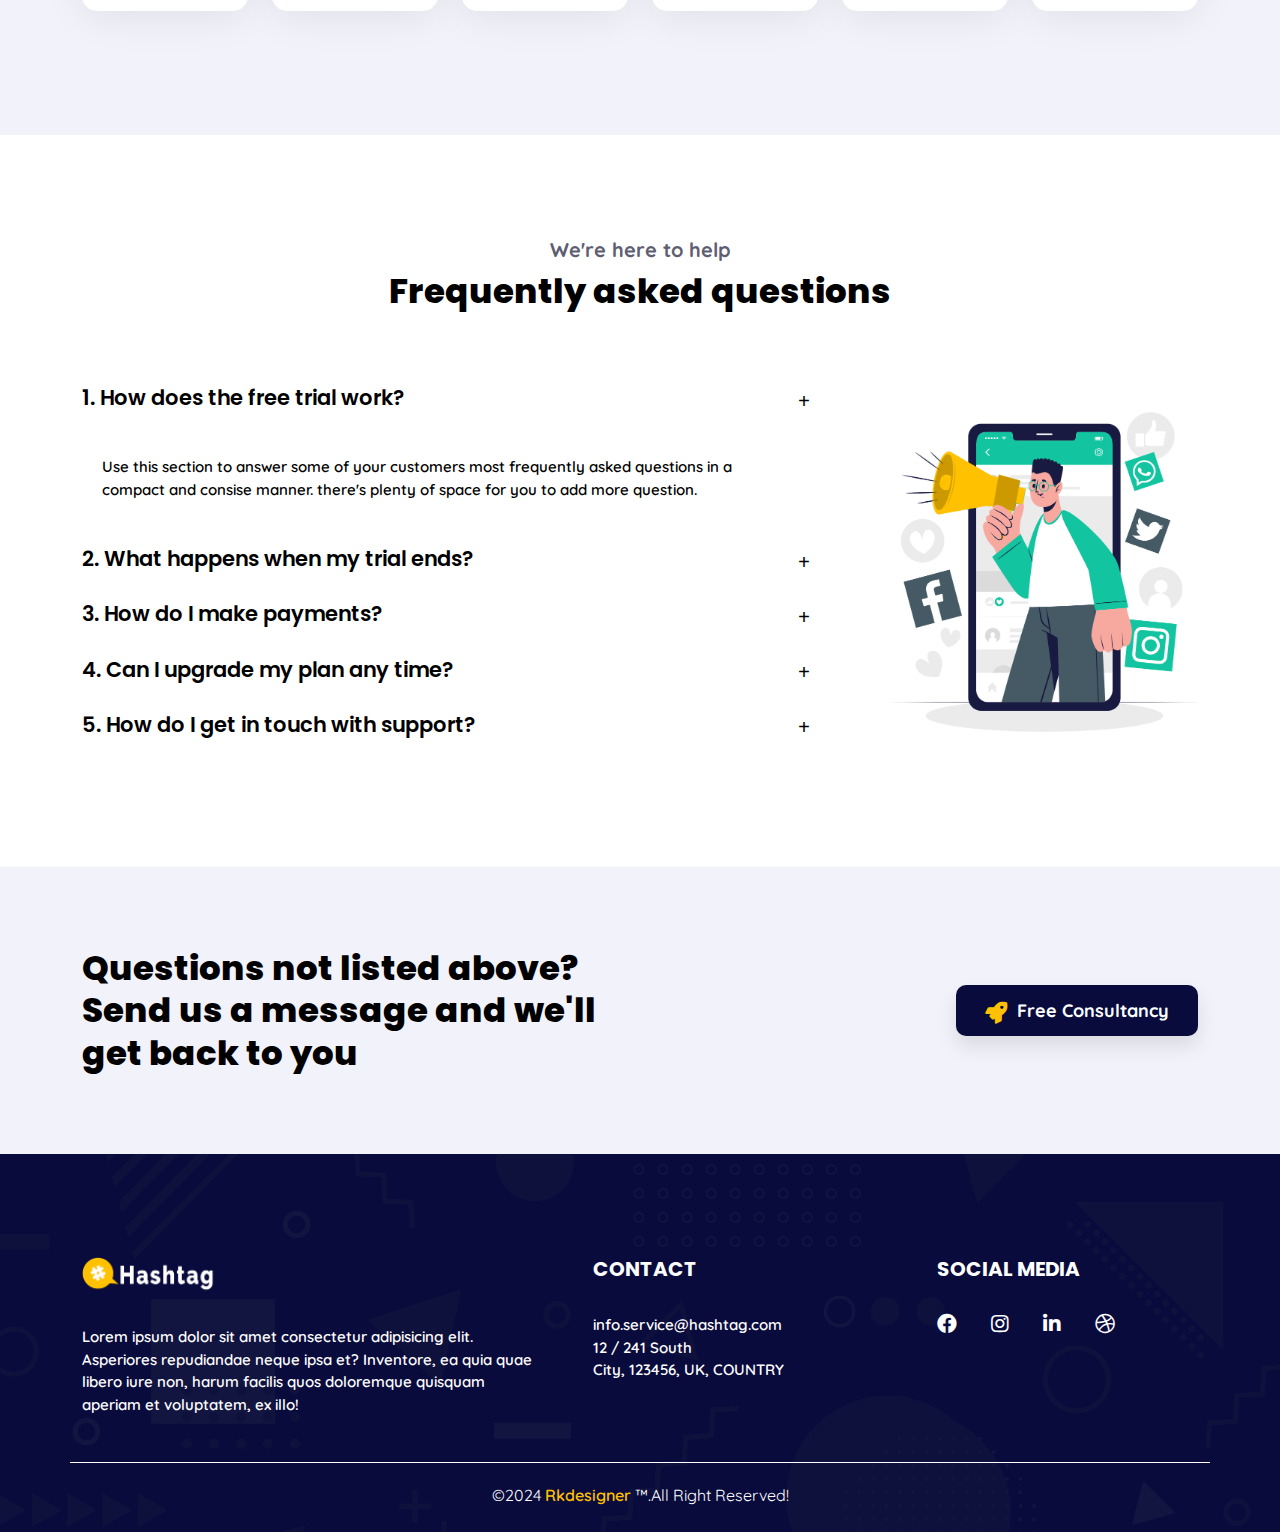
<file: social-marketing/index.html>
<!DOCTYPE html>
<html lang="en">
<head>
  <meta charset="UTF-8">
  <meta name="viewport" content="width=device-width, initial-scale=1.0">
  <title>Social Marketing </title>

  <!-- Favicon -->
 <link rel="icon" href="assets/images/favicon.png" type="images/png">

<!-- font Awesome cdn link -->
 <link rel="stylesheet" href="https://cdnjs.cloudflare.com/ajax/libs/font-awesome/5.15.4/css/all.min.css" integrity="sha512-1ycn6IcaQQ40/MKBW2W4Rhis/DbILU74C1vSrLJxCq57o941Ym01SwNsOMqvEBFlcgUa6xLiPY/NS5R+E6ztJQ==" crossorigin="anonymous" referrerpolicy="no-referrer" />

  <!-- Bootstrap-5 css  file -->
  <link rel="stylesheet" href="bootstrap/bootstrap.min.css">

  <!-- owl.carousel css file -->
   <link rel="stylesheet" href="css/owl.carousel.css">
   <link rel="stylesheet" href="css/owl.theme.default.css"
   >
  <!-- custom css -->
  <link rel="stylesheet" href="css/style.css">
  <link rel="stylesheet" href="css/responsive-style.css">


</head>
<body data-bs-spy="scroll" data-bs-target=".navbar" data-bs-offset="85">

  <!-- Navbar section -->
   <header class="header_wrapper">
  <nav class="navbar navbar-expand-lg fixed-top">
    <div class="container-fluid">
      <a class="navbar-brand" href="#">
        <img src="assets/images/logo-new.png" class="img-fluid" alt="logo">
      </a>
      <button class="navbar-toggler pe-0" type="button" data-bs-toggle="collapse" 
      data-bs-target="#navbarNav" aria-controls="navbarNav" aria-expanded="false" aria-label="Toggle navigation">

        <!-- <span class="navbar-toggler-icon"></span> -->
         <i class="fas fa-stream navbar-toggler-icon"></i>
      </button>
      <div class="collapse navbar-collapse justify-content-end" id="navbarNav">
        <ul class="navbar-nav menu-navbar-nav">
          <li class="nav-item">
            <a class="nav-link active" aria-current="page" href="#home">Home</a>
          </li>
          <li class="nav-item">
            <a class="nav-link" href="#about">About</a>
          </li>
          <li class="nav-item">
            <a class="nav-link" href="#features">Features</a>
          </li>
          <li class="nav-item">
            <a class="nav-link" href="#pricing">Pricing</a>
          </li>
          <li class="nav-item">
            <a class="nav-link" href="#reviews">Reviews</a>
          </li>
          <li class="nav-item">
            <a class="nav-link" href="#brands">Clients</a>
          </li>

          <li class="nav-item">
            <a class="nav-link" href="#faqs">FAQs</a>
          </li>
        </ul>

         <ul class="navbar-nav">
          <li class="nav-item text-center">
            <a class="nav-link learn-more-btn btn-extra-header" href="#contact">Contact</a>
          </li>

          <li class="nav-item text-center">
            <a class="nav-link learn-more-btn" href="#contact">Free Trial</a>
          </li>
         </ul>
      </div>
    </div>
  </nav>
</header>

  <!-- Navbar section Exit -->


  <!-- Banner section -->
    <section id="home" class="banner_wrapper">
      <div class="container">
        <div class="row align-items-center">
           <div class="col-md-6 header-img-section">
            <img src="assets/images/hero_img.png" class="img-fluid" alt="banner">
           </div>
            
           <div class="col-md-6 my-5 my-md-0 text-center text-md-start">
            <p class="banner-subtitle">Social Media Marketing</p>
            <h1 class="banner-title">Start <span>connecting</span> with your online customers</h1>
            <p class="banner-title-text">Hashtag is a bright and results driven social media marketing drive customers, grow your audience and expand your reach.</p>
            <div class="learn-more-btn-section">
              <a class="nav-link learn-more-btn btn-header" href="#about">Start your free trial</a>
            </div>
           </div>



        </div>
      </div>

    </section>

  <!-- Banner section Exit -->

  <!-- Client section -->
   <div class="clients">
    <div class="container">
      <div class="row">
        <div class="col-12 text-center">
          <h2>Trusted by clients across the globe</h2>
        </div>
        <div class="col-12">
          <div class="owl-carousel client-slider-section">
            <div class="item">
              <img src="assets/images/dummy_logo1.png" alt="">
            </div>
            <div class="item">
              <img src="assets/images/dummy_logo2.png" alt="">
            </div>

            <div class="item">
              <img src="assets/images/dummy_logo3.png" alt="">
            </div>

            <div class="item">
              <img src="assets/images/dummy_logo1.png" alt="">
            </div>

            <div class="item">
              <img src="assets/images/dummy_logo2.png" alt="">
            </div>

            <div class="item">
              <img src="assets/images/dummy_logo3.png" alt="">
            </div>
          </div>
        </div>
      </div>
    </div>
   </div>


  <!-- Client section Exit -->


  <!-- About section -->
 <section id="about" class="about_wrapper">
  <div class="container">
 <div class="row align-items-center">
 <div class="col-sm-12 col-lg-5 text-center text-lg-start">
  <p class="about_number">1</p>
  <h2 class="about_title">Showcase your brand beautifully with our services</h2>
  <p class="about_text">Lorem ipsum dolor sit amet consectetur adipisicing elit. Veniam veritatis minima magnam, molestias officia praesentium vel iste molestiae provident minus earum excepturi sapiente eos! Totam dolorem molestiae error vero reprehenderit.</p>
  <div class="my-5">
    <a class="learn-more-btn" href="#">Find out more</a>
  </div>
 </div>

 <div class="col-sm-12 col-lg-7 text-center text-md-start">
  <img src="assets/images/commerce.png" class="img-fluid" alt="">
 </div>
 </div>
  </div>

  <div class="innovate mt-5">
    <div class="container">
      <div class="row align-items-center">
        <div class="col-sm-12 col-lg-6 px-5 text-center text-md-start">
          <img src="assets/images/innovation.png" class="img-fluid" alt="">
        </div>

        <div class="col-sm-12 col-lg-6 text-center text-lg-start">
          <p class="about_number">2</p>
          <h2 class="about_title">The best digital marketing company we understand your needs</h2>
          <p class="about_text">Lorem ipsum dolor sit amet consectetur adipisicing elit. Veniam veritatis minima magnam, molestias officia praesentium vel iste molestiae provident minus earum excepturi sapiente eos! Totam dolorem molestiae error vero reprehenderit.</p>
          <div class="my-5">
          <a class="learn-more-btn" href="#">Learn more</a>
        </div>
        </div>
      </div>
    </div>
  </div>

  <div class="projects">
    <div class="container">
      <div class="row">
        <div class="col-sm-6 col-lg-3 text-center">
          <h2>8,500</h2>
          <p>Completed Projects</p>

        </div>

        <div class="col-sm-6 col-lg-3 text-center">
          <h2>9,470</h2>
          <p>Happy Clients</p>
          
        </div>


        <div class="col-sm-6 col-lg-3 text-center">
          <h2>1,120</h2>
          <p>Ongoing Projects</p>
          
        </div>


        <div class="col-sm-6 col-lg-3 text-center">
          <h2>152</h2>
          <p>Award Won</p>
          
        </div>
      </div>
    </div>
  </div>
 </section>

  <!-- About section Exit -->


  <!-- Features section -->
 <section id="features" class="features_wrapper">
  <div class="container">
    <div class="row">
      <div class="col-lg12 text-center mb-5">
        <p class="features_subtitle">So much to offer</p>
        <h2 class="features_title">Our automated features</h2>
      </div>
    </div>

    <div class="row">
      <div class="col-lg-4 col-sm-6 mb-5">
        <div class="ft-1">
          <h3>Consultancy</h3>
          <p class="features_text">dolor sit amet consectetur adipisicing elit. Maiores laborum pariatur aut iste necessitatibus. Odit, hic repudiandae! Saepe, porro molestias! Eligendi qui</p>
        </div>
      </div>

      <div class="col-lg-4 col-sm-6 mb-5">
        <div class="ft-2">
          <h3>Tech Solutions</h3>
          <p class="features_text">dolor sit amet consectetur adipisicing elit. Maiores laborum pariatur aut iste necessitatibus. Odit, hic repudiandae! Saepe, porro molestias! Eligendi qui</p>
        </div>
      </div>

      <div class="col-lg-4 col-sm-6 mb-5">
        <div class="ft-3">
          <h3>User Dashboard</h3>
          <p class="features_text">dolor sit amet consectetur adipisicing elit. Maiores laborum pariatur aut iste necessitatibus. Odit, hic repudiandae! Saepe, porro molestias! Eligendi qui</p>
        </div>
      </div>

      <div class="col-lg-4 col-sm-6 mb-5">
        <div class="ft-4">
          <h3>Deadline Notifications</h3>
          <p class="features_text">dolor sit amet consectetur adipisicing elit. Maiores laborum pariatur aut iste necessitatibus. Odit, hic repudiandae! Saepe, porro molestias! Eligendi qui</p>
        </div>
      </div>

      
      <div class="col-lg-4 col-sm-6 mb-5">
        <div class="ft-5">
          <h3>Data Retrieval</h3>
          <p class="features_text">dolor sit amet consectetur adipisicing elit. Maiores laborum pariatur aut iste necessitatibus. Odit, hic repudiandae! Saepe, porro molestias! Eligendi qui</p>
        </div>
      </div>

      <div class="col-lg-4 col-sm-6 mb-5">
        <div class="ft-6">
          <h3>Flexible System</h3>
          <p class="features_text">dolor sit amet consectetur adipisicing elit. Maiores laborum pariatur aut iste necessitatibus. Odit, hic repudiandae! Saepe, porro molestias! Eligendi qui</p>
        </div>
      </div>



    </div>
  </div>
 </section>

  <!-- Features section Exit -->


  <!-- Pricing section -->
 <section id="pricing" class="price_wrapper">
  <div class="container">
    <div class="row">
      <div class="col-12 text-center mb-5">
        <p class="pricing_subtitle">A plan for everyone</p>
        <h2 class="pricing_title">Choose your pricing plan</h2>
      </div>
    </div>

    <div class="row align-items-center px-3 px-lg-0">
      <div class="col-sm-6 col-lg-4">
        <div class="pricing_card pricing_one">
          <p class="pricing_period">Personal</p>
          <img src="assets/images/personal.png" class="img-fluid" alt="">
          <p class="pricing_rate">FREE</p>
          <P class="pricing_text">monthly</P>
          <div class="pricing_all_plan">
            <ul>
              <li>Unlimited Accounts</li>
              <li>System Management</li>
              <li>Database Statistics</li>
              <li><strike>Exportable Data</strike></li>
            </ul>
          </div>
          <a href="#contact" class="learn-more-btn m-0">Get Started</a>
        </div>
      </div>


      <div class="col-sm-6 col-lg-4 position-relative">
        <p class="pricing_ribbon"><span>Popular</span></p>
        <div class="pricing_card featured">
          <p class="pricing_period">Growth</p>
          <img src="assets/images/growth.png" class="img-fluid" alt="">
          <p class="pricing_rate">$14.99</p>
          <P class="pricing_text">monthly</P>
          <div class="pricing_all_plan">
            <ul>
              <li>Unlimited Accounts</li>
              <li>System Management</li>
              <li>Database Statistics</li>
              <li><strike>Exportable Data</strike></li>
            </ul>
          </div>
          <a href="#contact" class="learn-more-btn btn-featured">Get Started</a>
        </div>
      </div>



      <div class="col-sm-6 col-lg-4">
        <div class="pricing_card">
          <p class="pricing_period">Professional</p>
          <img src="assets/images/professional.png" class="img-fluid" alt="">
          <p class="pricing_rate">$79.99</p>
          <P class="pricing_text">monthly</P>
          <div class="pricing_all_plan">
            <ul>
              <li>Unlimited Accounts</li>
              <li>System Management</li>
              <li>Database Statistics</li>
              <li>Exportable Data</li>
            </ul>
          </div>
          <a href="#contact" class="learn-more-btn m-0">Get Started</a>
        </div>
      </div>



    </div>
  </div>

  <!-- Free trial -->
   <div class="free_trial">
    <div class="container">
      <div class="row align-items-center">
        <div class="col-sm-12 col-lg-6 text-center text-lg-start">
          <h2 class="free_title">Ready to get started now with our multipurpose landing page?</h2>
        </div>
        <div class="col-sm-12 col-lg-6 text-center text-lg-end mt-4 mt-lg-0">
          <a class="learn-more-btn" href="#contact"><i class="fa fa-rocket"></i> Start a free trial</a>
        </div>
      </div>
    </div>
   </div>
 </section>

  <!-- Pricing section Exit -->

<!-- Reviews section -->
<section id="reviews" class="testimonial_wrapper">
  <div class="container">
    <div class="row">
      <div class="col-12 text-center">
        <p class="testimonial_subtitle">Clients love us</p>
        <h2 class="testimonial_title">Testimonials</h2>
      </div>

    </div>
    <div class="row align-items-center mb-5">
      <div class="col-sm-12 col-lg-4 mb-5 mb-lg-0">
        <img src="assets/images/testimonial1.png" class="img-fluid" alt="">
      </div>

      <div class="col-sm-12 col-lg-7 offset-lg-1 mb-5 mg-lg-0">
        <div class="testimonial_card">
          <h3>James Bond</h3>
          <p class="testimonial_role">Chief executive officer</p>
          <p class="testimonial_text">dolor sit amet consectetur adipisicing elit. Modi ratione nostrum nulla at tempore quidem? Omnis nisi reiciendis velit! Iure ad reprehenderit</p>
        </div>
      </div>
    </div>


    <div class="row align-items-center flex-sm-row-reverse">
      <div class="col-sm-12 col-lg-4 offset=lg-1 mb-5 mb-lg-0">
        <img src="assets/images/testimonial2.png" class="img-fluid" alt="">
      </div>

      <div class="col-sm-12 col-lg-7 mb-5 mg-lg-0">
        <div class="testimonial_card">
          <h3>Johny Roy</h3>
          <p class="testimonial_role">Marketing director</p>
          <p class="testimonial_text">dolor sit amet consectetur adipisicing elit. Modi ratione nostrum nulla at tempore quidem? Omnis nisi reiciendis velit! Iure ad reprehenderit</p>
        </div>
      </div>
    </div>
  </div>
</section>


  <!-- Reviews section Exit -->


  <!-- Brands section -->
   <section id="brands" class="brand_wrapper">
    <div class="container">
      <div class="row">
        <div class="col-12 text-center mb-5">
          <p class="brand_subtitle">Who we work with</p>
          <h2 class="brand_title">Client showcase</h2>
        </div>
      </div>
      <div class="row justify-content-center">
        <div class="col-sm-2 col1 showcase_card align-self-center">
          <a href="#"><img src="assets/images/dummy_logo2.png" class="img-fluid mb-4" alt=""></a>
          <a href="#"><img src="assets/images/dummy_logo1.png" class="img-fluid mb-4" alt=""></a>
          <a href="#"><img src="assets/images/dummy_logo3.png" class="img-fluid mb-4" alt=""></a>
        </div>

        <div class="col-sm-2 col1 showcase_card align-self-center">
          <a href="#"><img src="assets/images/dummy_logo1.png" class="img-fluid mb-4" alt=""></a>
          <a href="#"><img src="assets/images/dummy_logo3.png" class="img-fluid mb-4" alt=""></a>
          <a href="#"><img src="assets/images/dummy_logo2.png" class="img-fluid mb-4" alt=""></a>
        </div>



        <div class="col-sm-2 col1 showcase_card align-self-center">
          <a href="#"><img src="assets/images/dummy_logo2.png" class="img-fluid mb-4" alt=""></a>
          <a href="#"><img src="assets/images/dummy_logo3.png" class="img-fluid mb-4" alt=""></a>
          <a href="#"><img src="assets/images/dummy_logo1.png" class="img-fluid mb-4" alt=""></a>
        </div>


        <div class="col-sm-2 col1 showcase_card align-self-center">
          <a href="#"><img src="assets/images/dummy_logo3.png" class="img-fluid mb-4" alt=""></a>
          <a href="#"><img src="assets/images/dummy_logo1.png" class="img-fluid mb-4" alt=""></a>
          <a href="#"><img src="assets/images/dummy_logo2.png" class="img-fluid mb-4" alt=""></a>
        </div>


        <div class="col-sm-2 col1 showcase_card align-self-center">
          <a href="#"><img src="assets/images/dummy_logo2.png" class="img-fluid mb-4" alt=""></a>
          <a href="#"><img src="assets/images/dummy_logo1.png" class="img-fluid mb-4" alt=""></a>
          <a href="#"><img src="assets/images/dummy_logo3.png" class="img-fluid mb-4" alt=""></a>
        </div>


        <div class="col-sm-2 col1 showcase_card align-self-center">
          <a href="#"><img src="assets/images/dummy_logo3.png" class="img-fluid mb-4" alt=""></a>
          <a href="#"><img src="assets/images/dummy_logo1.png" class="img-fluid mb-4" alt=""></a>
          <a href="#"><img src="assets/images/dummy_logo2.png" class="img-fluid mb-4" alt=""></a>
        </div>
      </div>
    </div>
   </section>

  <!-- Brands section Exit -->

  <!-- FAQ section -->
   <section id="faqs" class="faq_wrapper">
    <div class="container">
      <div class="row">
        <div class="col-12 text-center mb-5">
          <p class="faq_subtitle">We're here to help</p>
          <h2 class="faq_title">Frequently asked questions</h2>
        </div>
      </div>
      <div class="row align-items-center">
       <div class="col-sm-12 col-lg-8 mb-5 mb-lg-0">
        <div class="accordion accordion-flush" id="accordionExample">
          <div class="accordion-item">
            <h2 class="accordion-header" id="headingOne">

              <button class="accordion-button collapsed" type="button" 
              data-bs-toggle="collapse" data-bs-target="#collapseOne" aria-expanded="true" aria-controls="collapseOne">
                1. How does the free trial work?
              </button>
            </h2>
            <div id="collapseOne" class="accordion-collapse collapse show" aria-labelledby="headingOne" data-bs-parent="#accordionExample">
              <div class="accordion-body">
                Use this section to answer some of your customers most frequently asked questions in a compact and consise manner. there's plenty of space for you to add more question.
              </div>
            </div>
          </div>
          <div class="accordion-item">
            <h2 class="accordion-header" id="headingTwo">
              <button class="accordion-button collapsed" type="button" data-bs-toggle="collapse" data-bs-target="#collapseTwo" aria-expanded="false" aria-controls="collapseTwo">
               2. What happens when my trial ends?
              </button>
            </h2>
            <div id="collapseTwo" class="accordion-collapse collapse" aria-labelledby="headingTwo" data-bs-parent="#accordionExample">
              <div class="accordion-body">
                Use this section to answer some of your customers most frequently asked questions in a compact and consise manner. there's plenty of space for you to add more question.

              </div>
            </div>
          </div>
          <div class="accordion-item">
            <h2 class="accordion-header" id="headingThree">
              <button class="accordion-button collapsed" type="button" data-bs-toggle="collapse" data-bs-target="#collapseThree" aria-expanded="false" aria-controls="collapseThree">
                3. How do I make payments?
              </button>
            </h2>
            <div id="collapseThree" class="accordion-collapse collapse" aria-labelledby="headingThree" data-bs-parent="#accordionExample">
              <div class="accordion-body">
                Use this section to answer some of your customers most frequently asked questions in a compact and consise manner. there's plenty of space for you to add more question.

              </div>
            </div>
          </div>

          <div class="accordion-item">
            <h2 class="accordion-header" id="headingfour">
              <button class="accordion-button collapsed" type="button" data-bs-toggle="collapse" data-bs-target="#collapsefour" aria-expanded="false" aria-controls="collapsefour">
                4. Can I upgrade my plan any time?
              </button>
            </h2>
            <div id="collapsefour" class="accordion-collapse collapse" aria-labelledby="headingfour" data-bs-parent="#accordionExample">
              <div class="accordion-body">
                Use this section to answer some of your customers most frequently asked questions in a compact and consise manner. there's plenty of space for you to add more question.

              </div>
            </div>
          </div>

          <div class="accordion-item">
            <h2 class="accordion-header" id="headingFive">
              <button class="accordion-button collapsed" type="button" data-bs-toggle="collapse" data-bs-target="#collapseFive" aria-expanded="false" aria-controls="collapseFive">
                5. How do I get in touch with support?
              </button>
            </h2>
            <div id="collapseFive" class="accordion-collapse collapse" aria-labelledby="headingFive" data-bs-parent="#accordionExample">
              <div class="accordion-body">
                Use this section to answer some of your customers most frequently asked questions in a compact and consise manner. there's plenty of space for you to add more question.

              </div>
            </div>
          </div>
        </div>
       </div>

       <div class="col-sm-12 col-lg-4">
        <img src="assets/images/faq.png" class="img-fluid" alt="">
       </div>
      </div>
    </div>

      <!-- Send message -->
   <div class="free_trial">
    <div class="container">
      <div class="row align-items-center">
        <div class="col-sm-12 col-lg-6 text-center text-lg-start">
          <h2 class="free_title">Questions not listed above? Send us a message and we'll get back to you</h2>
        </div>
        <div class="col-sm-12 col-lg-6 text-center text-lg-end mt-4 mt-lg-0">
          <a class="learn-more-btn" href="#contact"><i class="fa fa-rocket"></i> Free Consultancy</a>
        </div>
      </div>
    </div>
   </div>
   </section>

  <!-- FAQ section Exit -->


  <!-- Footer section -->
 <section id="contact" class="footer_wrapper">
  <div class="container">
    <div class="row">
      <div class="col-lg-5 footer_logo mb-4 mb-lg-0">
        <img src="assets/images/logo-white.png" class="img-fluid" alt="">
        <p class="footer_text">Lorem ipsum dolor sit amet consectetur adipisicing elit. Asperiores repudiandae neque ipsa et? 
          Inventore, ea quia quae libero iure non, harum facilis quos doloremque quisquam aperiam et voluptatem, ex illo!</p>
      </div>

      <div class="col-lg-4 px-lg-5 mb-4 mb-lg-0">
        <h3 class="footer_title">Contact</h3>
        <p class="footer_text">
          <a href="#">info.service@hashtag.com</a><br>
          <a href="#" class="footer-address">12 / 241 South <br>City, 123456, UK, COUNTRY</a>
        </p>
      </div>
      <div class="col-lg-3 mb-4 mb-lg-0">
        <h3 class="footer_title">Social Media</h3>
        <a href="#" class="footer_social_media_icon"><i class="fab fa-facebook"></i></a>
        <a href="#" class="footer_social_media_icon"><i class="fab fa-instagram"></i></a>
        <a href="#" class="footer_social_media_icon"><i class="fab fa-linkedin-in"></i></a>
        <a href="#" class="footer_social_media_icon"><i class="fab fa-dribbble"></i></a>
      </div>

      <div class="col-12 footer_credits text-center">
        <span>&copy;2024 <a href="#" target="_blank" title="rkdesigner">Rkdesigner</a>
        &trade;.All Right Reserved!</span>
      </div>



    </div>
  </div>
 </section>

  <!-- Footer section Exit -->

  <!-- Bootstrap-5 js file -->
  <script src="bootstrap/bootstrap.js"></script>

  <!-- jquery js file -->
   <script src="js/jquery.min.js"></script>

   <!-- owl carusel js file -->
   <script src="js/owl.carousel.js"></script>

  <!-- custom js file -->
   <script src="js/main.js"></script>
</body>
</html>
</file>
<file: css/style.css>
/* Poppins font */

@import url('https://fonts.googleapis.com/css2?family=Poppins:ital,wght@0,100;0,200;0,300;0,400;0,500;0,600;0,700;0,800;0,900;1,100;1,200;1,300;1,400;1,500;1,600;1,700;1,800;1,900&display=swap');

/* Quicksand font  */
@import url('https://fonts.googleapis.com/css2?family=Poppins:ital,wght@0,100;0,200;0,300;0,400;0,500;0,600;0,700;0,800;0,900;1,100;1,200;1,300;1,400;1,500;1,600;1,700;1,800;1,900&family=Quicksand:wght@300..700&display=swap');


/* General css */
*{
  margin: 0;
  padding:0;
  box-sizing: border-box;
}

:root{
  /* background color */
  --bg-black: #090b3c;
  --bg-white: #fff;
  --bg-light-white:#fcfcfc;
  --bg-light-2:#f2f2fa;
  --bg-dark-green:#0e9d80;
  --bg-features-1:#fff6d6;
  --bg-features-2:#ebdcf9;
  --bg-features-3:#ddf5fc;
  --bg-features-4:#dcf6e8;
  --bg-features-5:#f8e4e1;


  /* Text color */
  --text-black:#000;
  --text-white:#fff;
  --text-dark-gray:#4c535d;
  --text-light-2:#798089;
  --text-light-3:#5e5e72;
  --text-light-4:#A0A0A0;
  --text-dark-green:#12c4a0;
  --text-orange:#ff5d2a;
  --text-yellow:#ffc100;

  /* Fonts */
  --primary-font:Quicksand;
  --secondary-font: 'Poppins', sans-serif;
  --normal-font-weight:400;
  --bold-font-weight:700;

}

body{
  font-family: var(--primary-font);
  font-weight: var(--normal-font-weight);
  background-color: var(--bg-white);
}


/* Cusstom css */

.learn-more-btn {
  background-color: var(--bg-black);
  font-size: 18px;
  font-weight: 700;
  color: var(--text-white)!important;
  padding: 12px 29px !important;
  border-radius: 10px;
  border: 2px solid var(--bg-black);
  box-shadow: 0 10px 20px rgb(0 0 0 / 10%);
  display: inline-block;
  text-decoration: none;
  transition: 0.7s;
}

.btn-extra-header{
  color: var(--text-dark-gray)!important;
  background-color: transparent;
  border: 2px solid var(--text-dark-gray);

}


/* Navbar */

.header_wrapper .navbar{
  transition: all .2s linear;
  -webkit-transition: all .2s linear;
  -o-transition: all .2s linear;
  -moz-transition: all .2s linear;
  -ms-transition: all .2s linear;
}

.header_wrapper .navbar-brand img{
  max-width: 210px;
  height: auto;
}

.header_wrapper .menu-navbar-nav{
  width: 70%;
  display: flex;
  justify-content: center;

}

.header_wrapper .nav-item{
  margin:0 10px;
}

.header_wrapper .nav-item .nav-link{
  font-weight:var(--bold-font-weight);
  font-size: 18px;
  color: var(--text-dark-gray);
  line-height: 1;
}


.header_wrapper .nav-item .nav-link.active{
  color: var(--text-dark-green);

}

.header-scrolled{
  position: fixed;
  margin-top: 0;
  top: 0;
  left: 0;
  width: 100%;
  height: 85px;
  background: var(--bg-white);
  box-shadow:0 4px 6px 0 rgba(12,0,46,.05);
  -webkit-box-shadow:0 4px 6px 0 rgba(12,0,46,.05);
}

.header-scrolled .navbar-brand img{
  width: 190px;
  height: auto;
  animation: animated 0.1s ease-in-out;
}

@keyframes animated {
     0% {
        width: 210px;
     }
     50% {
      width: 200px;
   }

   100% {
    width: 190px;
 }
}

.header-scrolled .nav-item .nav-link{
  font-size: 17px;
}



/* Banner Css */

.banner_wrapper{
  display: flex;
  width: 100%;
  padding: 100px 0 125px;
  background: url("../assets/images/bg.png") no-repeat;
  background-size: cover;
  justify-content: center;
  align-items: center;
}


.banner_wrapper .banner-subtitle{
  font-size: 24px;
  font-weight: 700;
  line-height: 1.5;
  margin-bottom: 15px;
  color: var(--text-light-3);

}

.banner_wrapper .banner-title{
  font-family: var(--secondary-font);
  font-weight: 800;
  font-size: 60px;
  text-transform: capitalize;
  line-height: 1.15;
  margin-bottom: 25px;
  color: var(--text-black);
}


.banner_wrapper .banner-title span{
   color: var(--text-dark-green);
}

.banner_wrapper .banner-title-text{
  font-size: 17px;
  font-weight: 600;
  line-height: 1.5;
  margin-bottom: 40px;
  max-width: 450px;
  color: var(--text-light-3);

}

.banner_wrapper .learn-more-btn-section{
  display: flex;
  justify-content: left;
  align-items: center;
  margin-top: 20px;
}

.banner_wrapper .header-img-section img{
  width: 100%;
  animation: float 5s ease-in-out infinite;
}

@keyframes float{
  0% {
    transform: translateY(0px);
  }
  50% {
    transform: translateY(20px);
  }

  100% {
    transform: translateY(0px);
  }
}


/* Client */

.clients{
  padding:80px 0 50px;
  background: var(--bg-light-2);
}

.clients h2 {
  font-family: var(--secondary-font);
  font-weight: 500;
  font-size: 25px;
  text-align: center;
  line-height: 1.25;
  margin-bottom: 40px;
  color: var(--text-light-2);
}

.client-slider-section .item{
  display:flex;
  justify-content:center;
  align-items:center;
  width:auto;
}

.client-slider-section img{
  width: auto !important;
  height:50px;
  object-fit:cover;


}

/* About */

.about_wrapper{
  padding:100px 0 0;
}

.about_wrapper .about_number{
  font-family: var(--secondary-font);
  font-weight: 800;
  font-size: 24px;
  padding: 4px 17px;
  border-radius: 10px;
  margin-bottom: 25px;
  max-width: 44px;
  color: var(--text-white);
  background-color: var(--bg-dark-green);
}

.about_wrapper .about_title{
  font-family: var(--secondary-font);
  font-weight: 800;
  font-size: 34px;
  line-height: 1.25;
  max-width: 1000px;
  margin-bottom: 25px;
  color: var(--text-black);
}

.about_wrapper .about_text{
  font-size: 15px;
  font-weight: 600;
  line-height:1.7;
  max-width: 700px;
  color: var(--text-light-2);

}

.about_wrapper .innovate{
  background: var(--bg-light-2);
  padding: 80px 0;

}


.about_wrapper .projects{
  padding:30px 0;
}

.about_wrapper .projects h2 {
  color: var(--text-orange);
  font-family: var(--secondary-font);
  font-weight: 800;
  font-size: 50px;
  line-height: 1.5;
  margin-bottom: 0;
}

.about_wrapper .projects p{
  font-size: 17px;
  font-weight: 600;
  line-height: 1.5;
  color:var(--text-light-2);
}


/* features section */

.features_wrapper{
  padding:100px 0 50px;
  background:var(--bg-light-2);
}

.features_wrapper .features_subtitle{
  font-size: 20px;
  font-weight: 700;
  line-height: 1.5;
  margin-bottom: 5px;
  color: var(--text-light-2);
}

.features_wrapper .features_title{
  font-family:var(--secondary-font);
  font-weight:800;
  font-size:34px;
  line-height:1.25;
  margin-bottom: 25px;
  color:var(--text-black);
}


.features_wrapper h3 {
  font-family: var(--secondary-font);
  font-size:20px;
  font-weight: var(--bold-font-weight);
  line-height: 1.5;
  margin-bottom: 25px;
  color: var(--text-black);
}

.features_wrapper .features_text{
  font-size:15px;
  font-weight: 600;
  line-height: 1.5;
  color: var(--text-light-2);
}

.features_wrapper .ft-1{
  background: var(--bg-features-1);
  padding: 40px;
  border-radius: 15px;

}

.features_wrapper .ft-1::before{
  content: url("../assets/images/consultancy.png");
  position: absolute;
  display: block;
  margin-top: -70px;
}


.features_wrapper .ft-2{
  background: var(--bg-features-2);
  padding: 40px;
  border-radius: 15px;

}

.features_wrapper .ft-2::before{
  content: url("../assets/images/solutions.png");
  position: absolute;
  display: block;
  margin-top: -70px;
}

.features_wrapper .ft-3{
  background: var(--bg-features-3);
  padding: 40px;
  border-radius: 15px;

}

.features_wrapper .ft-3::before{
  content: url("../assets/images/simple.png");
  position: absolute;
  display: block;
  margin-top: -70px;
}


.features_wrapper .ft-4{
  background: var(--bg-features-4);
  padding: 40px;
  border-radius: 15px;

}

.features_wrapper .ft-4::before{
  content: url("../assets/images/deadline.png");
  position: absolute;
  display: block;
  margin-top: -70px;
}


.features_wrapper .ft-5{
  background: var(--bg-features-5);
  padding: 40px;
  border-radius: 15px;

}

.features_wrapper .ft-5::before{
  content: url("../assets/images/data.png");
  position: absolute;
  display: block;
  margin-top: -70px;
}


.features_wrapper .ft-6{
  background: var(--bg-features-1);
  padding: 40px;
  border-radius: 15px;

}

.features_wrapper .ft-6::before{
  content: url("../assets/images/flexible.png");
  position: absolute;
  display: block;
  margin-top: -70px;
}


/* pricing css */

.price_wrapper{
  padding: 100px 0 0;

}

.price_wrapper .pricing_subtitle{
  font-size: 20px;
  font-weight: 700;
  line-height: 1.5;
  margin-bottom: 5px;
  color: var(--gext-light-3);
}

.price_wrapper .pricing_title{
  font-family: var(--secondary-font);
  font-weight: 800;
  font-size: 34px;
  list-style: 1.25;
  margin-bottom: 25px;
  color: var(--text-black);
}

.price_wrapper .pricing_card{
 background-color: var(--bg-white);
 box-shadow:0 1px 20px rgb(0 0 0 / 15%);
 display: flex;
 flex-direction: column;
 justify-content: center;
 padding: 40px 40px 45px 40px;
 border-radius: 10px;
 text-align: center;
 margin-bottom: 30px;

}

.price_wrapper .pricing_card:hover{
  box-shadow: 0 2px 29px rgb(0 0 0 / 20%);
  z-index: 5;
  cursor:pointer;
}

.price_wrapper .pricing_period{
  font-family: var(--secondary-font);
  font-size:18px;
  font-weight: 600;
  line-height: 1.5;
  padding-bottom: 0;
  color: var(--text-light-2);
}

.price_wrapper .pricing_card img{
  max-width: 75%;
}

.price_wrapper .pricing_rate{
  font-size:34px;
  font-family: var(--secondary-font);
  font-weight: 800;
  color: var(--text-black);
  line-height: 1.25;
}

.price_wrapper .pricing_text{
  font-size:12px;
  font-family: var(--secondary-font);
  font-weight: 600;
  color: var(--text-black);
  margin: 0;
}

.price_wrapper .pricing_all_plan{
  text-align: center;
  width: 100%;
  display: flex;
  margin: 15px 0;
}

.price_wrapper .pricing_all_plan ul{
  list-style: none;
  width: 100%;
  padding-inline-start: 0;
}

.price_wrapper .pricing_all_plan li{
  font-size:14px;
  color: var(--text-dark-gray);
  font-weight: 500;
  line-height: 1.25;
  text-align: center;
  margin-top:5px;
}

.price_wrapper .pricing_all_plan li .strike{
  color: var(--text-light-4);
}

.price_wrapper .learn-more-btn{
  background: var(--bg-dark-green);
  border-color: var(--bg-dark-green);
}

.price_wrapper .featured{
  box-shadow: 0 2px 40px rgb(0 0 0 / 5%);
  background-color: var(--bg-white);
  border: 5px solid var(--bg-black);
  padding-bottom: 80px;
}

.price_wrapper .pricing_ribbon{
  width:120px;
  height: 120px;
  overflow: hidden;
  position: absolute;
  top:0;
  left: 20;

}

.price_wrapper .pricing_ribbon span{
  font-family: var(--secondary-font);
  position: absolute;
  display: block;
  width:225px;
  padding:5px 0;
  background-color:var(--bg-black);
  color:var(--text-white);
  font-size:15px;
  font-weight: 600;
  text-shadow: 0 1px 1px rgb(0 0 0 / 20%);
  text-transform: uppercase;
  text-align:center;
  right:-45px;
  top:30px;
  transform: rotate(-45deg);
}

.price_wrapper .btn-featured{
  background: var(--bg-black);
  border-color: var(--bg-black);
}


.price_wrapper .featured .pricing_rate{
  font-size: 40px;
}

.free_trial{
  background:var(--bg-light-2);
  padding:80px 0;
  margin-top: 100px;
}

.free_trial .free_title{
  font-family: var(--secondary-font);
  font-weight: 800;
  font-size:34px;
  line-height: 1.25;
  margin-bottom: 0;
  color: var(--text-black);
}

.free_trial .learn-more-btn{
  background-color: var(--bg-black);
  border: var(--bg-black);
}

.free_trial .learn-more-btn .fa{
  font-size: 22px;
  margin-right: 5px;
  vertical-align: bottom;
  color: var(--text-yellow);
}



/* Reviews */

.testimonial_wrapper{
  padding:100px 0;
}

.testimonial_wrapper .testimonial_subtitle{
  font-size:20px;
  font-weight: 700;
  line-height: 1.5;
  margin-bottom: 5px;
  color: var(--text-light-3);
}

.testimonial_wrapper .testimonial_title{
  font-family: var(--secondary-font);
  font-weight: 800;
  font-size: 34px;
  line-height: 1.25;
  margin-bottom: 80px;
  color: var(--text-black);
}

.testimonial_wrapper .testimonial_card{
  border-radius: 15px;
  padding: 50px;
  background-color: var(--bg-white);
  box-shadow: 0 5px 40px rgb(0 0 0 / 15%);
}

.testimonial_wrapper .testimonial_card h3{
  font-family: var(--secondary-font);
  font-size: 24px;
  font-weight: 700;
  line-height: 1.5;
  margin-bottom: 5px;
  color: var(--text-black);
}

.testimonial_wrapper .testimonial_role{
  font-size: 19px;
  font-weight: 700;
  line-height: 1;
  margin-bottom: 25px;
  color: var(--text-dark-green);
}

.testimonial_wrapper .testimonial_text{
  font-size: 15px;
  font-weight: 600;
  line-height: 1.5;
}

/* Brands */

.brand_wrapper{
  padding:100px 0;
  background:var(--bg-light-2);
}

.brand_wrapper .brand_subtitle{
  font-size:20px;
  font-weight: 700;
  line-height: 1.5;
  margin-bottom: 5px;
  color: var(--text-light-3);
}

.brand_wrapper .brand_title{
  font-family: var(--secondary-font);
  font-weight: 800;
  font-size:34px;
  line-height: 1.25;
  margin-bottom: 25px;
  color:var(--text-black);

}

.brand_wrapper .showcase_card img{
  width: 100%;
  border-radius: 15px;
  padding: 45px 25px;
  background-color: var(--bg-white);
  box-shadow: 0 5px 40px rgb(0 0 0 / 8%);
  transition: 0.7s;
}

.brand_wrapper .showcase_card img:hover{
  transform: scale(1.2);
  position:relative;
  z-index: 2;
}

/* FAQ Section */

.faq_wrapper{
  padding: 100px 0 0;
}

.faq_wrapper .faq_subtitle{
  font-size: 20px;
  font-weight: 700;
  line-height: 1.5;
  margin-bottom: 5px;
  color: var(--text-light-3);
}

.faq_wrapper .faq_title{
  font-family: var(--secondary-font);
  font-weight: 800;
  font-size: 34px;
  line-height: 1.25;
  margin-bottom: 25px;
  color: var(--text-black);
}

.faq_wrapper .accordion-button:hover,
.faq_wrapper .accordion-button:focus{
  box-shadow: none;
  color: var(--text-dark-green);
}

.faq_wrapper .accordion-item{
  border: 0;
}

.faq_wrapper .accordion-button{
  font-size: 21px;
  font-family: var(--secondary-font);
  font-weight: 600;
  color: var(--text-black);
  background:var(--bg-white);
  border-radius: 0;
  padding: 0 0 15px 0;
  border-bottom: 0px solid var(--text-light-3);
  display: flex;
  justify-content: space-between;
  align-items: center;
  margin-bottom: 15px;
}

.faq_wrapper .accordion-button::after{
  content: "\002B";
  font-family: "Font Awesome 5 free";
  display: inline-block;
  background-image: none;
}


.faq_wrapper .accordion-button:not(.collapsed)::after{
  content: "\2212";
  font-family: "Font Awesome 5 free";
   font-weight: 800;
   display: inline-block;
   transform: unset;
  background-image: none;
}

.faq_wrapper .accordion-body{
  color: var(--text-black);
  font-size: 15px;
  font-weight: 600;
  margin: 0 0 20px 0;
  padding-bottom: 25px;
  line-height: 1.5;
}


/* Footer */

.footer_wrapper{
  padding: 100px 0 25px;
  background: url("../assets/images/bg_footer.png") no-repeat;
  background-size: cover;
  background-color: var(--bg-black);
  color: var(--text-white);
}

.footer_wrapper .footer_logo img{
  max-width: 30%;

}

.footer_wrapper .footer_text,
.footer_wrapper .footer_text a{
  margin-top: 30px;
  color: var(--text-white);
  font-size: 15px;
  font-weight: 600;
  line-height: 1.5;
  text-decoration: none;
}

.footer_wrapper .footer_title{
  font-family: var(--secondary-font);
  text-transform: uppercase;
  font-size: 20px;
  font-weight: 700;
  line-height: 1.5;
  color: var(--text-white);
  margin-bottom: 25px;
}

.footer_wrapper .footer_social_media_icon{
  padding-right:30px;
  color: var(--text-white);
  font-size: 20px;
}

.footer_wrapper .footer_credits{
  color: var(--text-white);
  border-top: 1px solid var(--text-white);
  padding-top: 20px;
  margin-top: 30px;
}

.footer_wrapper .footer_credits a{
  color: var(--text-yellow);
 text-decoration: none;
 font-size: 16px;
 font-weight: 600;

}


/* custtom scrollbar */

::-webkit-scrollbar{
  width: 10px;
}

::-webkit-scrollbar-track{
  background: var(--bg-light-2);
}

::-webkit-scrollbar-thumb{
  background: var(--bg-black);
}

::-webkit-scrollbar-thumb:hover{
  background: var(--bg-black);
}
</file>
<file: css/responsive-style.css>
@media(max-width:1300px) {
  /* Navbar */
  .header_wrapper .menu-navbar-nav{
    width: auto;
  }

}



@media(max-width:1230px) {
  /* Navbar */

  .header_wrapper .nav-item{
    margin:0 5px;
  }

  .header_wrapper .learn-more-btn{
     padding: 12px 10px!important;
  }

  /* banner section  */

  .banner_wrapper .banner-title{
    font-size: 50px;
  }

 
}

@media(max-width:1070px){
  /* Navbar */

  .header_wrapper .nav-item .nav-link{
     font-size: 16px;
  }

   /* About section */
   .about_wrapper .about_title{
    font-size:16px;
  }


}


/* Ipad responsive */
@media(max-width:991px) {
  /* Navbar */
  .header_wrapper .navbar-brand img{
    width: 180px;
  }

  .header_wrapper .navbar-toggler:focus {
    box-shadow: none;
  }

  .header_wrapper .menu-navbar-nav{
    text-align: center;
  }

  .header_wrapper .nav-item .nav-link{
    margin-top: 15px;
    font-size: 18px;
  }

  .header_wrapper .nav-item:last-child .nav-link{
     margin-bottom: 20px;

  }

  .header_wrapper .learn-more-btn{
    padding: 12px 29px !important;
  }

  .header_wrapper .navbar-collapse{
    background: var(--bg-white);
  }


  /* banner section */

  .banner_wrapper .banner-title{
    font-size: 36px;
  }

  /* about section */

  .about_wrapper .about_number{
    margin: 20px auto;
  }
  .about_wrapper .about_title{
    font-size: 24px;
  }
}



/* Mobile responsive */
@media(max-width:767px) {

  /* Banner section */
  .banner_wrapper{
    padding: 100px 0 100px;
  }

  .banner_wrapper .row{
    flex-direction: column-reverse;
  }

  .banner_wrapper .learn-more-btn-section{
    justify-content: center;
  }


  /* pricing section css */

  .free_trial .free_title{
    font-size: 24px;
  }

  /* FAQ */
  .faq_wrapper .accordion-button{
    font-size: 18px;

  }

  /* footer */

  .footer_wrapper .footer_logo img{
    max-width: 50%;
  }



}
</file>
<file: social-marketing/css/style.css>
/* Poppins font */

@import url('https://fonts.googleapis.com/css2?family=Poppins:ital,wght@0,100;0,200;0,300;0,400;0,500;0,600;0,700;0,800;0,900;1,100;1,200;1,300;1,400;1,500;1,600;1,700;1,800;1,900&display=swap');

/* Quicksand font  */
@import url('https://fonts.googleapis.com/css2?family=Poppins:ital,wght@0,100;0,200;0,300;0,400;0,500;0,600;0,700;0,800;0,900;1,100;1,200;1,300;1,400;1,500;1,600;1,700;1,800;1,900&family=Quicksand:wght@300..700&display=swap');


/* General css */
*{
  margin: 0;
  padding:0;
  box-sizing: border-box;
}

:root{
  /* background color */
  --bg-black: #090b3c;
  --bg-white: #fff;
  --bg-light-white:#fcfcfc;
  --bg-light-2:#f2f2fa;
  --bg-dark-green:#0e9d80;
  --bg-features-1:#fff6d6;
  --bg-features-2:#ebdcf9;
  --bg-features-3:#ddf5fc;
  --bg-features-4:#dcf6e8;
  --bg-features-5:#f8e4e1;


  /* Text color */
  --text-black:#000;
  --text-white:#fff;
  --text-dark-gray:#4c535d;
  --text-light-2:#798089;
  --text-light-3:#5e5e72;
  --text-light-4:#A0A0A0;
  --text-dark-green:#12c4a0;
  --text-orange:#ff5d2a;
  --text-yellow:#ffc100;

  /* Fonts */
  --primary-font:Quicksand;
  --secondary-font: 'Poppins', sans-serif;
  --normal-font-weight:400;
  --bold-font-weight:700;

}

body{
  font-family: var(--primary-font);
  font-weight: var(--normal-font-weight);
  background-color: var(--bg-white);
}


/* Cusstom css */

.learn-more-btn {
  background-color: var(--bg-black);
  font-size: 18px;
  font-weight: 700;
  color: var(--text-white)!important;
  padding: 12px 29px !important;
  border-radius: 10px;
  border: 2px solid var(--bg-black);
  box-shadow: 0 10px 20px rgb(0 0 0 / 10%);
  display: inline-block;
  text-decoration: none;
  transition: 0.7s;
}

.btn-extra-header{
  color: var(--text-dark-gray)!important;
  background-color: transparent;
  border: 2px solid var(--text-dark-gray);

}


/* Navbar */

.header_wrapper .navbar{
  transition: all .2s linear;
  -webkit-transition: all .2s linear;
  -o-transition: all .2s linear;
  -moz-transition: all .2s linear;
  -ms-transition: all .2s linear;
}

.header_wrapper .navbar-brand img{
  max-width: 210px;
  height: auto;
}

.header_wrapper .menu-navbar-nav{
  width: 70%;
  display: flex;
  justify-content: center;

}

.header_wrapper .nav-item{
  margin:0 10px;
}

.header_wrapper .nav-item .nav-link{
  font-weight:var(--bold-font-weight);
  font-size: 18px;
  color: var(--text-dark-gray);
  line-height: 1;
}


.header_wrapper .nav-item .nav-link.active{
  color: var(--text-dark-green);

}

.header-scrolled{
  position: fixed;
  margin-top: 0;
  top: 0;
  left: 0;
  width: 100%;
  height: 85px;
  background: var(--bg-white);
  box-shadow:0 4px 6px 0 rgba(12,0,46,.05);
  -webkit-box-shadow:0 4px 6px 0 rgba(12,0,46,.05);
}

.header-scrolled .navbar-brand img{
  width: 190px;
  height: auto;
  animation: animated 0.1s ease-in-out;
}

@keyframes animated {
     0% {
        width: 210px;
     }
     50% {
      width: 200px;
   }

   100% {
    width: 190px;
 }
}

.header-scrolled .nav-item .nav-link{
  font-size: 17px;
}



/* Banner Css */

.banner_wrapper{
  display: flex;
  width: 100%;
  padding: 100px 0 125px;
  background: url("../assets/images/bg.png") no-repeat;
  background-size: cover;
  justify-content: center;
  align-items: center;
}


.banner_wrapper .banner-subtitle{
  font-size: 24px;
  font-weight: 700;
  line-height: 1.5;
  margin-bottom: 15px;
  color: var(--text-light-3);

}

.banner_wrapper .banner-title{
  font-family: var(--secondary-font);
  font-weight: 800;
  font-size: 60px;
  text-transform: capitalize;
  line-height: 1.15;
  margin-bottom: 25px;
  color: var(--text-black);
}


.banner_wrapper .banner-title span{
   color: var(--text-dark-green);
}

.banner_wrapper .banner-title-text{
  font-size: 17px;
  font-weight: 600;
  line-height: 1.5;
  margin-bottom: 40px;
  max-width: 450px;
  color: var(--text-light-3);

}

.banner_wrapper .learn-more-btn-section{
  display: flex;
  justify-content: left;
  align-items: center;
  margin-top: 20px;
}

.banner_wrapper .header-img-section img{
  width: 100%;
  animation: float 5s ease-in-out infinite;
}

@keyframes float{
  0% {
    transform: translateY(0px);
  }
  50% {
    transform: translateY(20px);
  }

  100% {
    transform: translateY(0px);
  }
}


/* Client */

.clients{
  padding:80px 0 50px;
  background: var(--bg-light-2);
}

.clients h2 {
  font-family: var(--secondary-font);
  font-weight: 500;
  font-size: 25px;
  text-align: center;
  line-height: 1.25;
  margin-bottom: 40px;
  color: var(--text-light-2);
}

.client-slider-section .item{
  display:flex;
  justify-content:center;
  align-items:center;
  width:auto;
}

.client-slider-section img{
  width: auto !important;
  height:50px;
  object-fit:cover;


}

/* About */

.about_wrapper{
  padding:100px 0 0;
}

.about_wrapper .about_number{
  font-family: var(--secondary-font);
  font-weight: 800;
  font-size: 24px;
  padding: 4px 17px;
  border-radius: 10px;
  margin-bottom: 25px;
  max-width: 44px;
  color: var(--text-white);
  background-color: var(--bg-dark-green);
}

.about_wrapper .about_title{
  font-family: var(--secondary-font);
  font-weight: 800;
  font-size: 34px;
  line-height: 1.25;
  max-width: 1000px;
  margin-bottom: 25px;
  color: var(--text-black);
}

.about_wrapper .about_text{
  font-size: 15px;
  font-weight: 600;
  line-height:1.7;
  max-width: 700px;
  color: var(--text-light-2);

}

.about_wrapper .innovate{
  background: var(--bg-light-2);
  padding: 80px 0;

}


.about_wrapper .projects{
  padding:30px 0;
}

.about_wrapper .projects h2 {
  color: var(--text-orange);
  font-family: var(--secondary-font);
  font-weight: 800;
  font-size: 50px;
  line-height: 1.5;
  margin-bottom: 0;
}

.about_wrapper .projects p{
  font-size: 17px;
  font-weight: 600;
  line-height: 1.5;
  color:var(--text-light-2);
}


/* features section */

.features_wrapper{
  padding:100px 0 50px;
  background:var(--bg-light-2);
}

.features_wrapper .features_subtitle{
  font-size: 20px;
  font-weight: 700;
  line-height: 1.5;
  margin-bottom: 5px;
  color: var(--text-light-2);
}

.features_wrapper .features_title{
  font-family:var(--secondary-font);
  font-weight:800;
  font-size:34px;
  line-height:1.25;
  margin-bottom: 25px;
  color:var(--text-black);
}


.features_wrapper h3 {
  font-family: var(--secondary-font);
  font-size:20px;
  font-weight: var(--bold-font-weight);
  line-height: 1.5;
  margin-bottom: 25px;
  color: var(--text-black);
}

.features_wrapper .features_text{
  font-size:15px;
  font-weight: 600;
  line-height: 1.5;
  color: var(--text-light-2);
}

.features_wrapper .ft-1{
  background: var(--bg-features-1);
  padding: 40px;
  border-radius: 15px;

}

.features_wrapper .ft-1::before{
  content: url("../assets/images/consultancy.png");
  position: absolute;
  display: block;
  margin-top: -70px;
}


.features_wrapper .ft-2{
  background: var(--bg-features-2);
  padding: 40px;
  border-radius: 15px;

}

.features_wrapper .ft-2::before{
  content: url("../assets/images/solutions.png");
  position: absolute;
  display: block;
  margin-top: -70px;
}

.features_wrapper .ft-3{
  background: var(--bg-features-3);
  padding: 40px;
  border-radius: 15px;

}

.features_wrapper .ft-3::before{
  content: url("../assets/images/simple.png");
  position: absolute;
  display: block;
  margin-top: -70px;
}


.features_wrapper .ft-4{
  background: var(--bg-features-4);
  padding: 40px;
  border-radius: 15px;

}

.features_wrapper .ft-4::before{
  content: url("../assets/images/deadline.png");
  position: absolute;
  display: block;
  margin-top: -70px;
}


.features_wrapper .ft-5{
  background: var(--bg-features-5);
  padding: 40px;
  border-radius: 15px;

}

.features_wrapper .ft-5::before{
  content: url("../assets/images/data.png");
  position: absolute;
  display: block;
  margin-top: -70px;
}


.features_wrapper .ft-6{
  background: var(--bg-features-1);
  padding: 40px;
  border-radius: 15px;

}

.features_wrapper .ft-6::before{
  content: url("../assets/images/flexible.png");
  position: absolute;
  display: block;
  margin-top: -70px;
}


/* pricing css */

.price_wrapper{
  padding: 100px 0 0;

}

.price_wrapper .pricing_subtitle{
  font-size: 20px;
  font-weight: 700;
  line-height: 1.5;
  margin-bottom: 5px;
  color: var(--gext-light-3);
}

.price_wrapper .pricing_title{
  font-family: var(--secondary-font);
  font-weight: 800;
  font-size: 34px;
  list-style: 1.25;
  margin-bottom: 25px;
  color: var(--text-black);
}

.price_wrapper .pricing_card{
 background-color: var(--bg-white);
 box-shadow:0 1px 20px rgb(0 0 0 / 15%);
 display: flex;
 flex-direction: column;
 justify-content: center;
 padding: 40px 40px 45px 40px;
 border-radius: 10px;
 text-align: center;
 margin-bottom: 30px;

}

.price_wrapper .pricing_card:hover{
  box-shadow: 0 2px 29px rgb(0 0 0 / 20%);
  z-index: 5;
  cursor:pointer;
}

.price_wrapper .pricing_period{
  font-family: var(--secondary-font);
  font-size:18px;
  font-weight: 600;
  line-height: 1.5;
  padding-bottom: 0;
  color: var(--text-light-2);
}

.price_wrapper .pricing_card img{
  max-width: 75%;
}

.price_wrapper .pricing_rate{
  font-size:34px;
  font-family: var(--secondary-font);
  font-weight: 800;
  color: var(--text-black);
  line-height: 1.25;
}

.price_wrapper .pricing_text{
  font-size:12px;
  font-family: var(--secondary-font);
  font-weight: 600;
  color: var(--text-black);
  margin: 0;
}

.price_wrapper .pricing_all_plan{
  text-align: center;
  width: 100%;
  display: flex;
  margin: 15px 0;
}

.price_wrapper .pricing_all_plan ul{
  list-style: none;
  width: 100%;
  padding-inline-start: 0;
}

.price_wrapper .pricing_all_plan li{
  font-size:14px;
  color: var(--text-dark-gray);
  font-weight: 500;
  line-height: 1.25;
  text-align: center;
  margin-top:5px;
}

.price_wrapper .pricing_all_plan li .strike{
  color: var(--text-light-4);
}

.price_wrapper .learn-more-btn{
  background: var(--bg-dark-green);
  border-color: var(--bg-dark-green);
}

.price_wrapper .featured{
  box-shadow: 0 2px 40px rgb(0 0 0 / 5%);
  background-color: var(--bg-white);
  border: 5px solid var(--bg-black);
  padding-bottom: 80px;
}

.price_wrapper .pricing_ribbon{
  width:120px;
  height: 120px;
  overflow: hidden;
  position: absolute;
  top:0;
  left: 20;

}

.price_wrapper .pricing_ribbon span{
  font-family: var(--secondary-font);
  position: absolute;
  display: block;
  width:225px;
  padding:5px 0;
  background-color:var(--bg-black);
  color:var(--text-white);
  font-size:15px;
  font-weight: 600;
  text-shadow: 0 1px 1px rgb(0 0 0 / 20%);
  text-transform: uppercase;
  text-align:center;
  right:-45px;
  top:30px;
  transform: rotate(-45deg);
}

.price_wrapper .btn-featured{
  background: var(--bg-black);
  border-color: var(--bg-black);
}


.price_wrapper .featured .pricing_rate{
  font-size: 40px;
}

.free_trial{
  background:var(--bg-light-2);
  padding:80px 0;
  margin-top: 100px;
}

.free_trial .free_title{
  font-family: var(--secondary-font);
  font-weight: 800;
  font-size:34px;
  line-height: 1.25;
  margin-bottom: 0;
  color: var(--text-black);
}

.free_trial .learn-more-btn{
  background-color: var(--bg-black);
  border: var(--bg-black);
}

.free_trial .learn-more-btn .fa{
  font-size: 22px;
  margin-right: 5px;
  vertical-align: bottom;
  color: var(--text-yellow);
}



/* Reviews */

.testimonial_wrapper{
  padding:100px 0;
}

.testimonial_wrapper .testimonial_subtitle{
  font-size:20px;
  font-weight: 700;
  line-height: 1.5;
  margin-bottom: 5px;
  color: var(--text-light-3);
}

.testimonial_wrapper .testimonial_title{
  font-family: var(--secondary-font);
  font-weight: 800;
  font-size: 34px;
  line-height: 1.25;
  margin-bottom: 80px;
  color: var(--text-black);
}

.testimonial_wrapper .testimonial_card{
  border-radius: 15px;
  padding: 50px;
  background-color: var(--bg-white);
  box-shadow: 0 5px 40px rgb(0 0 0 / 15%);
}

.testimonial_wrapper .testimonial_card h3{
  font-family: var(--secondary-font);
  font-size: 24px;
  font-weight: 700;
  line-height: 1.5;
  margin-bottom: 5px;
  color: var(--text-black);
}

.testimonial_wrapper .testimonial_role{
  font-size: 19px;
  font-weight: 700;
  line-height: 1;
  margin-bottom: 25px;
  color: var(--text-dark-green);
}

.testimonial_wrapper .testimonial_text{
  font-size: 15px;
  font-weight: 600;
  line-height: 1.5;
}

/* Brands */

.brand_wrapper{
  padding:100px 0;
  background:var(--bg-light-2);
}

.brand_wrapper .brand_subtitle{
  font-size:20px;
  font-weight: 700;
  line-height: 1.5;
  margin-bottom: 5px;
  color: var(--text-light-3);
}

.brand_wrapper .brand_title{
  font-family: var(--secondary-font);
  font-weight: 800;
  font-size:34px;
  line-height: 1.25;
  margin-bottom: 25px;
  color:var(--text-black);

}

.brand_wrapper .showcase_card img{
  width: 100%;
  border-radius: 15px;
  padding: 45px 25px;
  background-color: var(--bg-white);
  box-shadow: 0 5px 40px rgb(0 0 0 / 8%);
  transition: 0.7s;
}

.brand_wrapper .showcase_card img:hover{
  transform: scale(1.2);
  position:relative;
  z-index: 2;
}

/* FAQ Section */

.faq_wrapper{
  padding: 100px 0 0;
}

.faq_wrapper .faq_subtitle{
  font-size: 20px;
  font-weight: 700;
  line-height: 1.5;
  margin-bottom: 5px;
  color: var(--text-light-3);
}

.faq_wrapper .faq_title{
  font-family: var(--secondary-font);
  font-weight: 800;
  font-size: 34px;
  line-height: 1.25;
  margin-bottom: 25px;
  color: var(--text-black);
}

.faq_wrapper .accordion-button:hover,
.faq_wrapper .accordion-button:focus{
  box-shadow: none;
  color: var(--text-dark-green);
}

.faq_wrapper .accordion-item{
  border: 0;
}

.faq_wrapper .accordion-button{
  font-size: 21px;
  font-family: var(--secondary-font);
  font-weight: 600;
  color: var(--text-black);
  background:var(--bg-white);
  border-radius: 0;
  padding: 0 0 15px 0;
  border-bottom: 0px solid var(--text-light-3);
  display: flex;
  justify-content: space-between;
  align-items: center;
  margin-bottom: 15px;
}

.faq_wrapper .accordion-button::after{
  content: "\002B";
  font-family: "Font Awesome 5 free";
  display: inline-block;
  background-image: none;
}


.faq_wrapper .accordion-button:not(.collapsed)::after{
  content: "\2212";
  font-family: "Font Awesome 5 free";
   font-weight: 800;
   display: inline-block;
   transform: unset;
  background-image: none;
}

.faq_wrapper .accordion-body{
  color: var(--text-black);
  font-size: 15px;
  font-weight: 600;
  margin: 0 0 20px 0;
  padding-bottom: 25px;
  line-height: 1.5;
}


/* Footer */

.footer_wrapper{
  padding: 100px 0 25px;
  background: url("../assets/images/bg_footer.png") no-repeat;
  background-size: cover;
  background-color: var(--bg-black);
  color: var(--text-white);
}

.footer_wrapper .footer_logo img{
  max-width: 30%;

}

.footer_wrapper .footer_text,
.footer_wrapper .footer_text a{
  margin-top: 30px;
  color: var(--text-white);
  font-size: 15px;
  font-weight: 600;
  line-height: 1.5;
  text-decoration: none;
}

.footer_wrapper .footer_title{
  font-family: var(--secondary-font);
  text-transform: uppercase;
  font-size: 20px;
  font-weight: 700;
  line-height: 1.5;
  color: var(--text-white);
  margin-bottom: 25px;
}

.footer_wrapper .footer_social_media_icon{
  padding-right:30px;
  color: var(--text-white);
  font-size: 20px;
}

.footer_wrapper .footer_credits{
  color: var(--text-white);
  border-top: 1px solid var(--text-white);
  padding-top: 20px;
  margin-top: 30px;
}

.footer_wrapper .footer_credits a{
  color: var(--text-yellow);
 text-decoration: none;
 font-size: 16px;
 font-weight: 600;

}


/* custtom scrollbar */

::-webkit-scrollbar{
  width: 10px;
}

::-webkit-scrollbar-track{
  background: var(--bg-light-2);
}

::-webkit-scrollbar-thumb{
  background: var(--bg-black);
}

::-webkit-scrollbar-thumb:hover{
  background: var(--bg-black);
}
</file>
<file: social-marketing/css/responsive-style.css>
@media(max-width:1300px) {
  /* Navbar */
  .header_wrapper .menu-navbar-nav{
    width: auto;
  }

}



@media(max-width:1230px) {
  /* Navbar */

  .header_wrapper .nav-item{
    margin:0 5px;
  }

  .header_wrapper .learn-more-btn{
     padding: 12px 10px!important;
  }

  /* banner section  */

  .banner_wrapper .banner-title{
    font-size: 50px;
  }

 
}

@media(max-width:1070px){
  /* Navbar */

  .header_wrapper .nav-item .nav-link{
     font-size: 16px;
  }

   /* About section */
   .about_wrapper .about_title{
    font-size:16px;
  }


}


/* Ipad responsive */
@media(max-width:991px) {
  /* Navbar */
  .header_wrapper .navbar-brand img{
    width: 180px;
  }

  .header_wrapper .navbar-toggler:focus {
    box-shadow: none;
  }

  .header_wrapper .menu-navbar-nav{
    text-align: center;
  }

  .header_wrapper .nav-item .nav-link{
    margin-top: 15px;
    font-size: 18px;
  }

  .header_wrapper .nav-item:last-child .nav-link{
     margin-bottom: 20px;

  }

  .header_wrapper .learn-more-btn{
    padding: 12px 29px !important;
  }

  .header_wrapper .navbar-collapse{
    background: var(--bg-white);
  }


  /* banner section */

  .banner_wrapper .banner-title{
    font-size: 36px;
  }

  /* about section */

  .about_wrapper .about_number{
    margin: 20px auto;
  }
  .about_wrapper .about_title{
    font-size: 24px;
  }
}



/* Mobile responsive */
@media(max-width:767px) {

  /* Banner section */
  .banner_wrapper{
    padding: 100px 0 100px;
  }

  .banner_wrapper .row{
    flex-direction: column-reverse;
  }

  .banner_wrapper .learn-more-btn-section{
    justify-content: center;
  }


  /* pricing section css */

  .free_trial .free_title{
    font-size: 24px;
  }

  /* FAQ */
  .faq_wrapper .accordion-button{
    font-size: 18px;

  }

  /* footer */

  .footer_wrapper .footer_logo img{
    max-width: 50%;
  }



}
</file>
